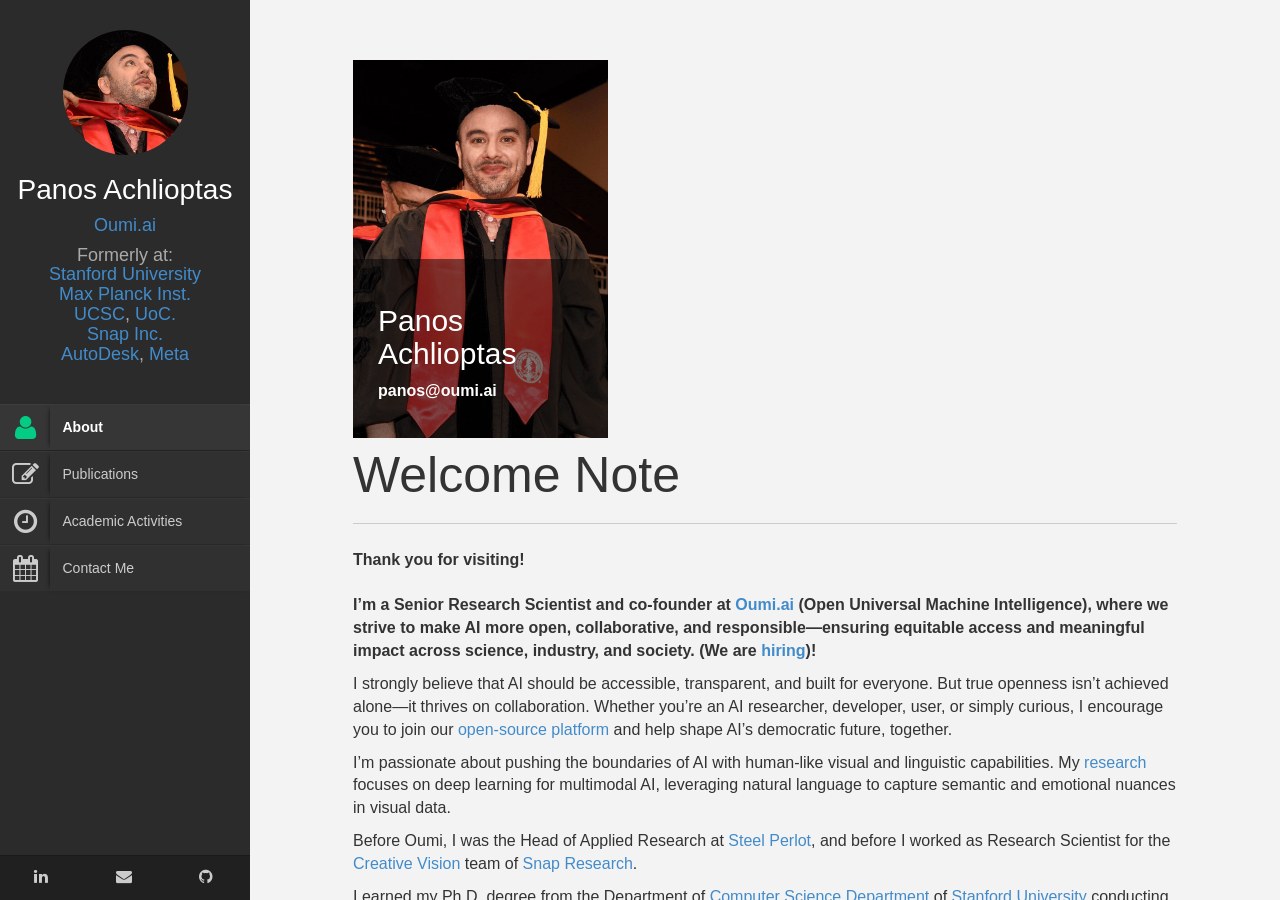
<file: index.html>
<!DOCTYPE html>
<html lang="en">
    <head>        
        <!-- Google tag (gtag.js) -->
        <script async src="https://www.googletagmanager.com/gtag/js?id=G-FHZW2W76WM"></script>
        <script>
            window.dataLayer = window.dataLayer || [];
            function gtag(){dataLayer.push(arguments);}
            gtag('js', new Date());

            gtag('config', 'G-FHZW2W76WM');
        </script>
    
        <title>Panos Achlioptas</title>
        <meta http-equiv="Content-Type" content="text/html; charset=UTF-8">
        <meta name="author" content="owwwlab.com">
        <meta name="viewport" content="width=device-width, initial-scale=1, maximum-scale=1">        
        <meta name="description" content="Personal webpage" />
        <meta name="keywords" content="panos, achlioptas, αχλιοπτας, παναγιωτης, πανος, stanford, machine learning, deep learning, graphics, art, language, emotions" />
        <link rel="shortcut icon" href="img/favicons/evo_team.png">

        <!--CSS styles-->
        <link rel="stylesheet" href="css/bootstrap.css">
        <link rel="stylesheet" href="css/font-awesome.min.css">  
        <link rel="stylesheet" href="css/perfect-scrollbar-0.4.5.min.css">
        <link rel="stylesheet" href="css/magnific-popup.css">
        <link rel="stylesheet" href="css/style.css">
        <link id="theme-style" rel="stylesheet" href="css/styles/default.css">

        
        <!--/CSS styles-->
        <!--Javascript files-->
        <script type="text/javascript" src="js/jquery-1.10.2.js"></script>
        <script type="text/javascript" src="js/TweenMax.min.js"></script>
        <script type="text/javascript" src="js/jquery.touchSwipe.min.js"></script>
        <script type="text/javascript" src="js/jquery.carouFredSel-6.2.1-packed.js"></script>
        
        <script type="text/javascript" src="js/modernizr.custom.63321.js"></script>
        <script type="text/javascript" src="js/jquery.dropdownit.js"></script>

        <script type="text/javascript" src="js/jquery.stellar.min.js"></script>
        <script type="text/javascript" src="js/ScrollToPlugin.min.js"></script>

        <script type="text/javascript" src="js/bootstrap.min.js"></script>

        <script type="text/javascript" src="js/jquery.mixitup.min.js"></script>

        <script type="text/javascript" src="js/masonry.min.js"></script>

        <script type="text/javascript" src="js/perfect-scrollbar-0.4.5.with-mousewheel.min.js"></script>

        <script type="text/javascript" src="js/magnific-popup.js"></script>
        <script type="text/javascript" src="js/custom.js"></script>

        <!--/Javascript files-->

    </head>
    
    <body>

        <div id="wrapper">
            <a href="#sidebar" class="mobilemenu"><i class="icon-reorder"></i></a>
            
            <div id="sidebar">
                <div id="main-nav">
                    <div id="nav-container">
                        <div id="profile" class="clearfix">
                            <div class="portrate hidden-xs"></div>                            
                            <div class="title">
                                <h2>Panos Achlioptas</h2>
                                <h3>
                                    <a href="https://www.oumi.ai/">Oumi.ai</a>                                   
                                </h3>                                                    
                                <h3>Formerly at:<br>
                                    <a href="https://cs.stanford.edu/">Stanford University</a>
                                    <br>
                                    <a href="https://is.mpg.de/">Max Planck Inst.</a>
                                    <br> 
                                    <a href="https://stemcellgenomics.ucsc.edu/">UCSC</a>, <a href="https://www.csd.uoc.gr/CSD/index.jsp?lang=en">UoC.</a>
                                    <br> <a href="https://research.snap.com/team/category/all.html">Snap Inc.</a>
                                    <br>
                                    <a href="https://www.autodeskresearch.com/about">AutoDesk</a>, <a href="https://ai.facebook.com/">Meta</a>
                                    <br>
                                </h3>                                    
                            </div>
                            
                        </div>
                        <ul id="navigation">
                            <li class="currentmenu">
                              <a href="index.html">
                                <div class="icon icon-user"></div>
                                <div class="text">About</div>
                              </a>
                            </li>  

                            <li>
                              <a href="publication.html">
                                <div class="icon icon-edit"></div>
                                <div class="text">Publications</div>
                              </a>
                            </li> 
                            
                          <!--   <li>
                              <a href="projects.html">
                                <div class="icon icon-book"></div>
                                <div class="text">Projects</div>
                              </a>
                            </li> -->
                            

                            <li>
                              <a href="academic_activity.html">
                                <div class="icon icon-time"></div>
                                <div class="text">Academic Activities</div>
                              </a>
                            </li>

                            <!--
                            <li>
                              <a href="gallery.html">
                                <div class="icon icon-picture"></div>
                                <div class="text">Gallery</div>
                              </a>
                            </li>
                            -->

                            <li>
                              <a href="contact.html">
                                  <div class="icon icon-calendar"></div>
                                  <div class="text">Contact Me</div>
                              </a>
                            </li>

                            <!--
                            <li>
                              <a href="cv.pdf">
                                  <div class="icon icon-download-alt"></div>
                                  <div class="text">Download CV</div>
                              </a>
                            </li>
                            -->
                        </ul>
                    </div>        
                </div>
                
                
                <div class="social-icons">
                    <ul>
                        <li>
                            <a href="https://www.linkedin.com/in/panos-achlioptas-809b67249"><i class="icon-linkedin"></i></a>
                        </li>
                        
                        <li>
                        	<a href = "mailto: pachlioptas@gmail.com" target="_blank"><i class="icon-envelope"></i></a>                            
                        </li>

                        <li>
                            <a href="https://www.github.com/optas"> <i class="icon-github"> </i> </a>
                        </li>

                    </ul>
                </div>                    
            </div>

            <div id="main">
            
                <div id="biography" class="page home" data-pos="home">
                    <div class="pageheader">
                        <div class="headercontent">
                            <div class="section-container">
                                
                                <div class="row">
                                    <div class="col-sm-2 visible-sm"></div>
                                          
                                    <div class="col-sm-8 col-md-4">
                                        <div class="biothumb">
                                            <img alt="image" src="img/personal/personal-big.png" class="img-responsive">
											
                                            <div class="overlay">
												<h2 class="">Panos Achlioptas</h2>
                                                <ul class="list-unstyled">                  
                                                <li><b>panos@oumi.ai</b></li>
                                                </ul>
                                            </div>
                                        </div>                                        
                                    </div>

                                    <div class="clearfix visible-sm visible-xs"></div>
                                    <div class="col-sm-8 col-md-12">
                                        <h5 class="title">Welcome Note</h5>
                                       


<p> 
<strong>Thank you for visiting! <br><br>
    I’m a Senior Research Scientist and co-founder at <a href="http://www.oumi.ai/" target="_blank">Oumi.ai</a> (Open Universal Machine Intelligence), where we strive to make AI more open, collaborative, and responsible—ensuring equitable access and meaningful impact across science, industry, and society.
</strong>
<strong>(We are <a href="https://jobs.ashbyhq.com/oumi" target="_blank">hiring</a>)!</strong>

</p>  

<p> I strongly believe that AI should be accessible, transparent, and built for everyone. But true openness isn’t achieved alone—it thrives on collaboration. 
    
Whether you’re an AI researcher, developer, user, or simply curious, I encourage you to join our <a href="https://github.com/oumi-ai/oumi" target="_blank"> open-source platform</a> and help shape AI’s democratic future, together.
</p>

<p>
I’m passionate about pushing the boundaries of AI with human-like visual and linguistic capabilities. My <a href="publication.html">research</a> focuses on deep learning for multimodal AI, leveraging natural language to capture semantic and emotional nuances in visual data.
</p>

<p>Before Oumi, I was the Head of Applied Research at <a href="https://www.steelperlot.com/" target="_blank"" > Steel Perlot</a>, and before I worked as Research Scientist for the <a href="https://research.snap.com/team/all.html" target="_blank">Creative Vision</a> team of <a href="https://research.snap.com/" target="_blank">Snap Research</a>. 
</p>

<p>I earned  my Ph.D. degree from the Department of <a href="http://www-cs.stanford.edu/">Computer Science Department</a> of <a href="http://www.stanford.edu/">Stanford University</a> conducting research with the <a href="https://geometry.stanford.edu/">Geometric Computing Lab</a> under the supervision of <a href="https://geometry.stanford.edu/?member=guibas">Leo Guibas</a>. 
</p>


<!-- <p>During my PhD, I interned at the <a href="https://research.fb.com/category/facebook-ai-research/"> Facebook AI Research Lab (FAIR) </a> in Menlo Park and, before that, at <a href="https://www.autodeskresearch.com/about"> Autodesk Research </a> in San Francisco. Before that, I was a research assistant in the <a href="https://hausslergenomics.ucsc.edu"> Haussler Lab </a> at <a href="https://www.ucsc.edu">UCSC</a> and an Erasmus scholar at the <a href=https://is.tuebingen.mpg.de> Max Planck Institute for Intelligent Systems </a>in Tüebingen, DE.</p> -->

<!-- <p> Previously, I did my Master's Thesis at <a href="http://www.stanford.edu/">Stanford</a> and my Diploma Thesis with the <a href="http://spl.edu.gr">Signal Processing Laboratory </a> affiliated with the <a href="http://www.csd.uoc.gr">Computer Science Department</a> of the <a href="http://www.en.uoc.gr">University of Crete</a>.</p> -->

<!-- <p style='text-align: right; font-size: 13pt; padding-top: 10px; font-family:Lucida Sans Typewriter'> 
    <a href='https://en.wikipedia.org/wiki/Philotimo'>Φιλότιμο</a>, 
    <a href='https://greekerthanthegreeks.com/2015/03/lost-in-translation-word-of-day-meraki.html'> Μεράκι</a>,
    <a href='https://en.wikipedia.org/wiki/Color_wheel_theory_of_love#Agape'>Αγάπη.</a>
</p> -->

</div>  
</div>
</div>        
</div>
</div>




<div class="container" id ="Outreach">
        <div class="row">
            <div class="col-lg-12 col-md-12 col-sm-12 col-sx-12">
                <h2 class="section-heading text-center">Outreach</h2>
                <hr class="primary" />
                &nbsp;

<p style="margin-bottom:5px">On weekends, depending on availability, I voluntarily host <strong>office hours for students</strong> (especially underrepresented groups and junior students) who want to get into or dive deeper into the fields of Machine Learning, Computer Vision, or NLP. Each slot is 20-minutes long. If you want to schedule a meeting, please fill out this <a href="https://forms.gle/BVUSYn7bXf8HnkuJ6"> questionnaire</a>.</p>
</div>
</div>
</div>



		<div class="container" id ="news">
			<div class="row">
				<div class="col-lg-12 col-md-12 col-sm-12 col-sx-12">
					<h2 class="section-heading text-center">Notable Updates</h2>
					<hr class="primary" />
					&nbsp;
                    
                    <p style="font-size:11pt; margin-bottom:5px">
                        <b>February 2025:</b> <a href="https://github.com/oumi-ai/oumi" target="_blank"> Oumi.ai</a> is <bold>number one!</bold> 
                        <a href="https://github.com/trending?since=weekly" target="_blank" rel="noopener noreferrer">trending repository on Github</a>. Let's do this!
                    </p>

                    <p style="font-size:11pt; margin-bottom:5px">
                        <b>January 2025:</b> We’re officially out of stealth! The press is taking notice—check out our coverage in 
                        <a href="https://venturebeat.com/ai/ex-google-apple-engineers-launch-unconditionally-open-source-oumi-ai-platform-that-could-help-to-build-the-next-deepseek/" target="_blank" rel="noopener noreferrer">VentureBeat</a>, 
                        <a href="https://www.geekwire.com/2025/ex-google-apple-engineers-raise-10m-to-give-ai-its-linux-moment-with-new-open-source-platform/" target="_blank" rel="noopener noreferrer">GeekWire</a>, and 
                        <a href="https://thenewstack.io/making-good-on-the-promise-of-open-source-ai/" target="_blank" rel="noopener noreferrer">The New Stack</a>.
                      </p>

                    <p style="font-size:11pt;margin-bottom:5px"><b>June 2023:</b> 
                        I have two first-author papers appearing in <a href="https://cvpr2023.thecvf.com/">CVPR-2023</a>, Vancouver. <a href="https://affective-explanations.org/"> Affection</a> and <a href="https://changeit3d.github.io/"> ShapeTalk</a>. A big shout-out to all my co-authors who have made these works a reality shared at the top-tier level of our research community.
                    </p>    

                    <p style="font-size:11pt;margin-bottom:5px"><b>April 2023:</b> 
                        Our third workshop at the intersection of <i>3D scenes and natural language</i> for common objects (<a href="https://languagefor3dscenes.github.io/ICCV2023/">L3DS</a>) will be part of the <a href="https://iccv2023.thecvf.com/"> ICCV-2023</a> workshop series.                        
                    </p>       

                    <p style="font-size:11pt;margin-bottom:5px"><b>December 2022:</b> 
                        My first last-author paper is now a reality (<a href="https://scanents3d.github.io/">ScanEnts3D</a>). In this work, we exploit dense correspondences between 3D objects in scenes and referential language and improve the SoTA in two essential multi-modal tasks in 3D scenes. Big shout-out to my amazing intern <a href="https://cemse.kaust.edu.sa/people/person/ahmed-s-abdelreheem">Ahmed Abdelreheem</a> for all his hard work.
                      </p>

                
                    <p style="font-size:11pt;margin-bottom:5px"><b>November 2022:</b> 
                        <a href="https://arxiv.org/abs/2212.05011">LADIS</a>, a rigorous framework for improving shape editing models of 3D objects via language, will appear in the findings of <a href="https://2022.emnlp.org/"> EMNLP-2022</a>. 
                    </p>                                         


                    <p style="font-size:11pt;margin-bottom:5px"><b>October 2022:</b> 
                        A big milestone in my "quest" of developing <b>more emotionally aware, and human-centric AI</b> is achieved. <a href="https://affective-explanations.org/">Affection</a> is now on <a href="https://arxiv.org/abs/2210.01946"> arXiv</a>.
                    </p>                                         


                    <p style="font-size:11pt;margin-bottom:5px"><b>April 2022:</b> 
                        <a href="https://arxiv.org/abs/2204.00604">Dance2Music-GAN</a>, a practical adversarial multi-modal framework that generates complex musical samples conditioned on dance videos, will appear at <a href="https://eccv2022.ecva.net/"> ECCV-2022</a>.                       
                    </p>                                                            
                    

                    <p style="font-size:11pt;margin-bottom:5px"><b>March 2022:</b> 
                       Our second workshop at the intersection of <strong>3D scenes and natural language</strong> for common objects (<a href="https://languagefor3dscenes.github.io/ECCV2022/">L3DS</a>), will be part of the <a href="https://eccv2022.ecva.net/program/"> ECCV-2022</a> workshop series. We are looking forward to a happy reunion and passionate, productive discussions.
                    </p>                                        


                    <p style="font-size:11pt;margin-bottom:5px"><b>March 2022:</b> 
                       <a href="https://formyfamily.github.io/NeROIC/">NeROIC</a>, a novel <strong>object acquisition framework</strong> which exploits and extends radiance fields to capture high-quality 3D objects from online <strong>image</strong> collections, will appear at <a href="https://s2022.siggraph.org/"> SIGGRAPH-2022</a>.
                    </p>                                        


                    <p style="font-size:11pt;margin-bottom:5px"><b>March 2022:</b> 
                       <a href="https://arxiv.org/abs/2112.06390">PartGlot</a>, which opens the door for the automatic recognition and localization of shape-parts via referential language <strong>alone</strong>, will appear with an oral presentation in <a href="https://cvpr2022.thecvf.com/">CVPR-2022</a>.
                    </p>                                        

                    <p style="font-size:11pt;margin-bottom:5px"><b>November 2021:</b> 
                       Gave a talk describing recent trends on Affective Deep Learning at <b>Stanford's 
                       STATS 281</b> <i>Statistical Analysis of Fine Art</i>.

                    </p>                    

                    <p style="font-size:11pt;margin-bottom:5px"><b>October 2021:</b> 
                       I am excited to start my new role as a Research Scientist for the <a href="https://research.snap.com/team/category/creative-vision/"> Creative Vision</a> of SNAP Research.
                    </p>

					<p style="font-size:11pt;margin-bottom:5px"><b>May 2021:</b> 
						The content of our CVPR-21 workshop <a href="https://language3dscenes.github.io/">L3DS</a> concerning language and 3D scenes has been finalized! Among others, we will host a benchmark challenge for <b>ReferIt3D</b>: (<a href="https://referit3d.github.io/benchmarks.html">here</a>).		
					</p>

					<p style="font-size:11pt;margin-bottom:5px"><b>March 2021:</b> 
						<a href="https://github.com/optas/artemis">ArtEmis</a> keeps growing. Now it is featured in <a href="https://www.forbes.com/sites/evaamsen/2021/03/30/artificial-intelligence-is-learning-to-categorize-and-talk-about-art/?sh=21d5d4fc37ac&utm_source=TWITTER&utm_medium=social&utm_content=4681414173&utm_campaign=sprinklrForbesScience&fbclid=IwAR1Q42fcjUIQK_qe9IgECgE7mXR_VTfzH77vnMWwp3Dwy8meXN5zy4Wt9T8">Forbes Science</a>.
					</p>

					<p style="font-size:11pt;margin-bottom:5px"><b>March 2021:</b> I successfully defended my <b>Ph.D. Thesis</b> titled <i>"Learning to Generate and Differentiate 3D Objects Using Geometry & Language"</i>.
					</p>

					<p style="font-size:11pt;margin-bottom:5px"><b>March 2021:</b>
						I will give a lightning talk on <i>"Art and AI"</i> during HAI’s <a href="https://hai.stanford.edu/2021-spring-conference-agenda">Intelligence Augmentation: AI Empowering People to Solve Global Challenges.</a> 
					</p>

					<p style="font-size:11pt;margin-bottom:5px"><b>March 2021: </b>Our work <a href="http://www.artemisdataset.org">ArtEmis</a>: <i> Affective Language for Visual Art</i> is provisionally accepted as an <i>Oral</i> presentation in <a href="http://cvpr2021.thecvf.com">CVPR-2021</a>.</p>

					<p style="font-size:11pt;margin-bottom:5px"><b>February 2021:</b>
					Our recent arXiv report (<a href="https://arxiv.org/abs/2101.07396">ArtEmis</a>) attracted some media attention:
						<a href="https://www.newscientist.com/article/2266240-ai-art-critic-can-predict-which-emotions-a-painting-will-evoke/">New Scientist</a>, 
						<a href="https://hai.stanford.edu/news/artists-intent-ai-recognizes-emotions-visual-art"> HAI</a>,
						<a href="https://www.marktechpost.com/2021/01/30/stanford-researchers-introduces-artemis-a-dataset-containing-439k-emotion-attributions/">MarkTechPost</a>, <a href=https://www.radio.com/kcbsradio> KCBS-Radio</a> (want to hear me talk about it? check the short interview below):
						<div style="text-align: center"><audio  controls> <source src="data/interviews/artemis/kcbs/SAT-AI-ART_2_2-6-21(disco_mix).mp3" type="audio/mpeg"></audio>
						</div>
					</p>

					<p style="font-size:11pt;margin-bottom:5px"><b>February 2021:
					</b> I will co-organize the 1st Workshop on <i>Language for 3D Scenes</i> in CVPR 2021. We hope to spark new interest in this emerging area!</p>
					<!-- (<a href="https://language3dscenes.github.io/">page-coming-soon</a>)  -->
					<p style="font-size:11pt;margin-bottom:5px"><b>February 2021:</b>
					I am initiating this "News" section. My intention is to give the <b>gist</b> of my (primarily) professional updates to visitors.</p>

<!-- 
					<p id="ShowLink_news"><a title="Show more News"
 href="#" onclick="var elements = document.getElementsByClassName('hidden_news');for(var i=0; i<elements.length; i++) {elements[i].style.display='block';}document.getElementById('ShowLink_news').style.display='none';document.getElementById('HideLink_news').style.display='block';return false;">Show more</a></p>
				<p id="HideLink_news" style="display:none"><a title="Show less News"
href="#" onclick="var elements = document.getElementsByClassName('hidden_news');for(var i=0; i<elements.length; i++) {elements[i].style.display='none';}document.getElementById('HideLink_news').style.display='none';document.getElementById('ShowLink_news').style.display='block';return false;">Show less</a></p> -->
				


				</div>
				</div>
				</div>



                

                
</div>
</div>
</body>
</html>
</file>
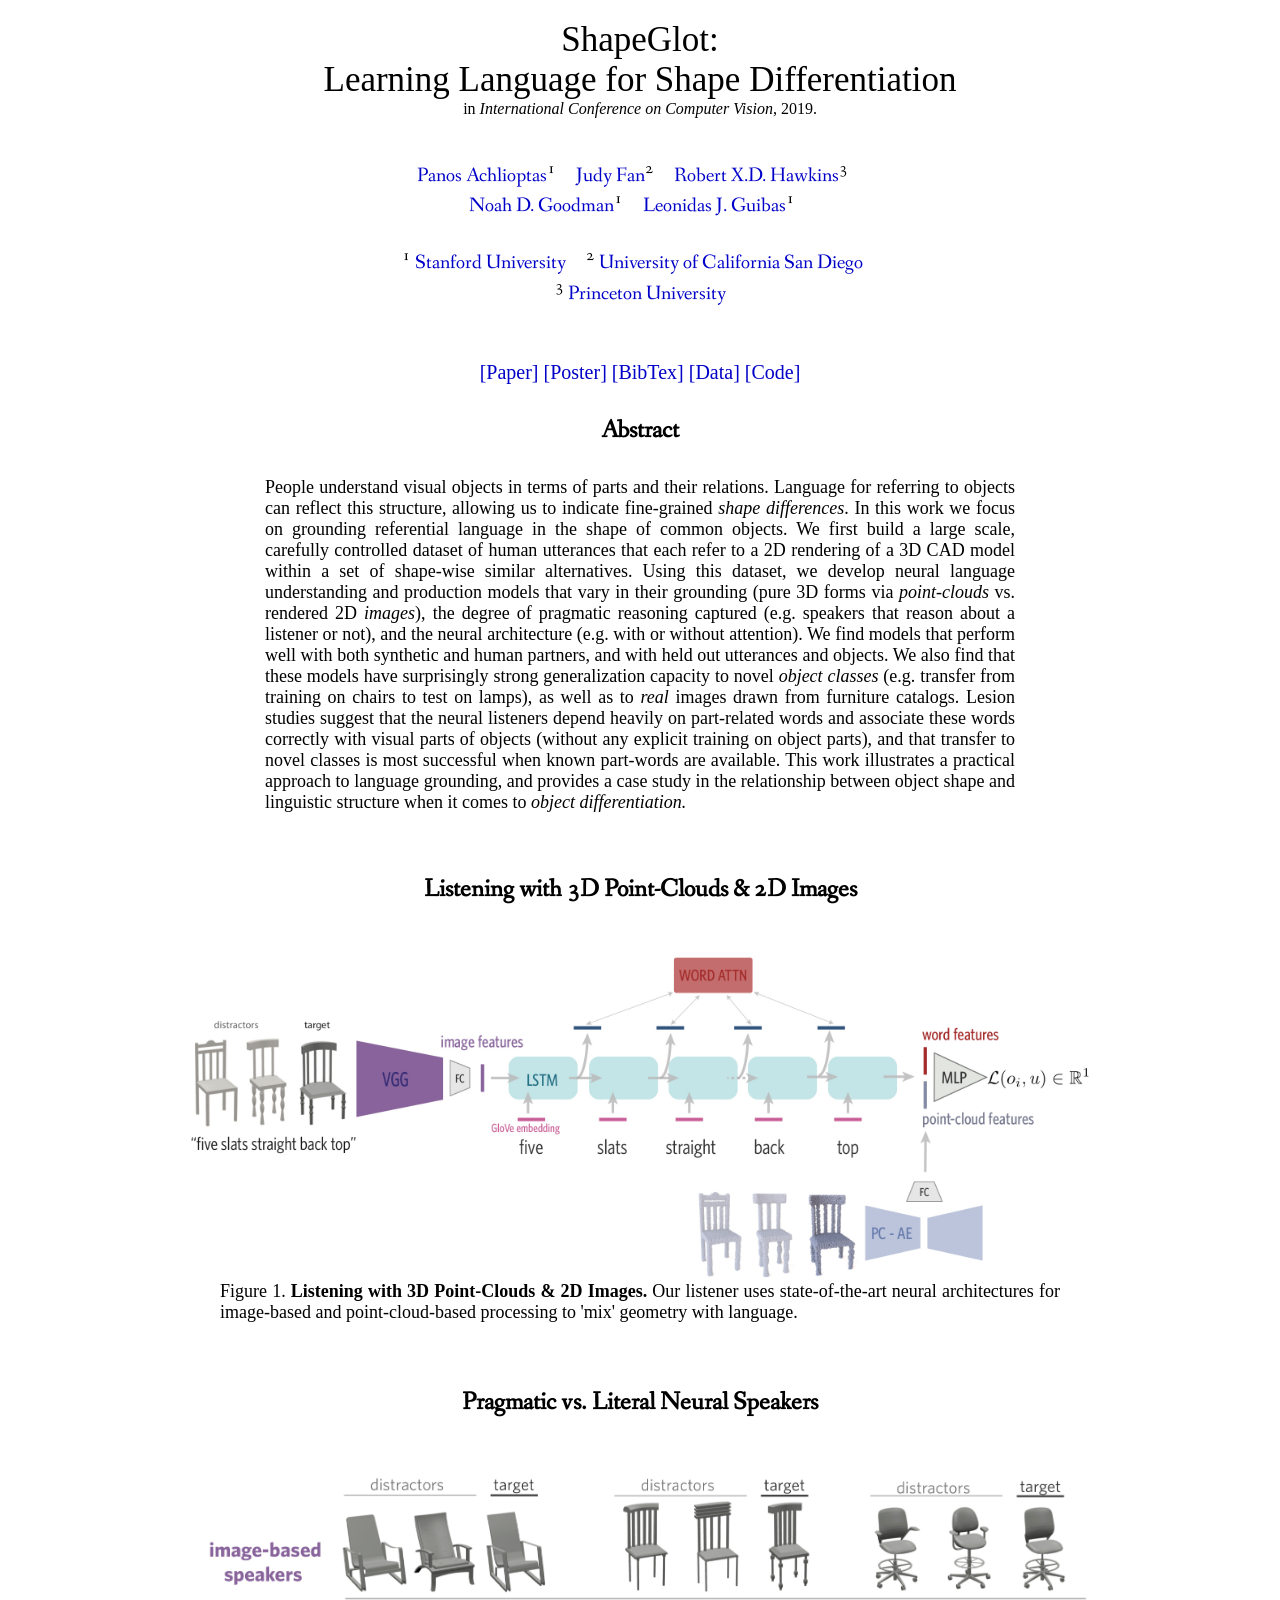
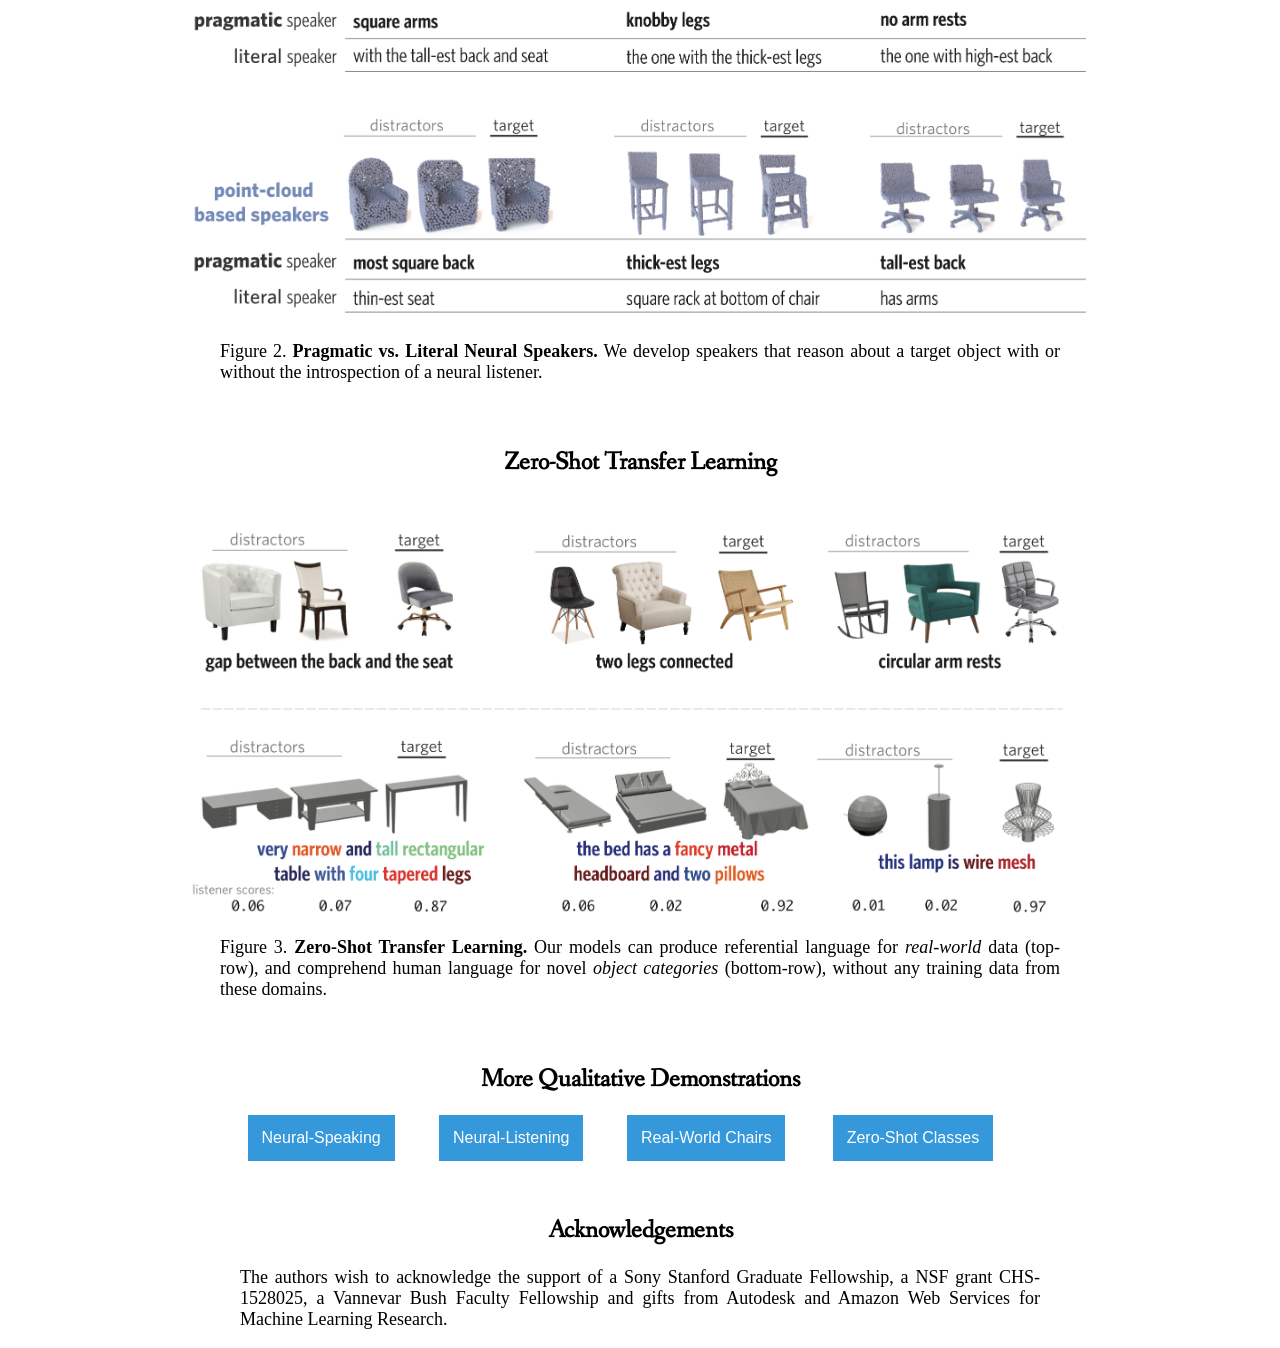
<file: projects/shapeglot/index.html>
<html>
<head>
  <title>ShapeGlot: Learning Language for Shape Differentiation</title>
  
  <link rel="icon" type="image/png" href="img/favicon.png">

  <link href='css/paperstyle.css' rel='stylesheet' type='text/css'>
</head>



<script>        
/* When the user clicks on the button, 
toggle between hiding and showing the dropdown content */
function myFunction() {
    document.getElementById("myDropdown").classList.toggle("show");
}

// Close the dropdown menu if the user clicks outside of it
window.onclick = function(event) {
  if (!event.target.matches('.dropbtn')) {

    var dropdowns = document.getElementsByClassName("dropdown-content");
    var i;
    for (i = 0; i < dropdowns.length; i++) {
      var openDropdown = dropdowns[i];
      if (openDropdown.classList.contains('show')) {
        openDropdown.classList.remove('show');
      }
    }
  }
}
</script>



<body>

<div class="pageTitle">
  ShapeGlot: <br> Learning Language for Shape Differentiation<br> 
  <div>    
  <font size="3">in <i>International Conference on Computer Vision</i>, 2019.</font>  
  </div>
  <br>
  <span class = "Authors">
      <a href="http://ai.stanford.edu/~optas" target="_blank">Panos Achlioptas</a><sup>1</sup> &nbsp; &nbsp;
      <a href="http://www.judithfan.net" target="_blank">Judy Fan</a><sup>2</sup> &nbsp; &nbsp;
      <a href="https://rxdhawkins.com" target="_blank">Robert X.D. Hawkins</a><sup>3</sup> &nbsp; &nbsp;<br>
      <a href="https://cocolab.stanford.edu/ndg.html" target="_blank">Noah D. Goodman</a><sup>1</sup> &nbsp; &nbsp;
      <a href="https://geometry.stanford.edu/member/guibas/" target="_blank">Leonidas J. Guibas</a><sup>1</sup> &nbsp; &nbsp;<br><br>      
      <sup>1</sup><a href = "http://www.stanford.edu/" target="_blank"> Stanford University </a> &nbsp; &nbsp;
      <sup>2</sup><a href = "http://www.ucsd.edu/" target="_blank"> University of California San Diego </a> &nbsp; &nbsp;<br>
      <sup>3</sup><a href = "http://www.princeton.edu/" target="_blank"> Princeton University </a> <br><br>
  </span>
  </div>
<br>

<div class = "material">
        <a href="https://arxiv.org/pdf/1905.02925.pdf" target="_blank">[Paper]</a>
        <a href="resources/iccv_shapeglot_poster.pdf" target="_blank">[Poster]</a> 
        <a href="resources/paper.bib" target="_blank">[BibTex]</a>
        <a href="https://forms.gle/2cd4U9zdBH7r9PyTA" target="_blank">[Data]</a>
        <a href="https://github.com/optas/shapeglot" target="_blank">[Code]</a>
        <br>        
</div>

  
  <div class = "abstractTitle">
  Abstract
  </div>
  <p class = "abstractText">
  People understand visual objects in terms of parts and their relations. Language for referring to objects can reflect this structure, allowing us to indicate fine-grained <i>shape differences</i>. In this work we focus on grounding referential language in the shape of common objects. We first build a large scale, carefully controlled dataset of human utterances that each refer to a 2D rendering of a 3D CAD model within a set of shape-wise similar alternatives. Using this dataset, we develop neural language understanding and production models that vary in their grounding (pure 3D forms via <i>point-clouds</i> vs. rendered 2D <i>images</i>), the degree of pragmatic reasoning captured (e.g. speakers that reason about a listener or not), and the neural architecture (e.g. with or without attention). We find models that perform well with both synthetic and human partners, and with held out utterances and objects. We also find that these models have surprisingly strong generalization capacity to novel <i>object classes</i> (e.g. transfer from training on chairs to test on lamps), as well as to <i>real</i> images drawn from furniture catalogs. Lesion studies suggest that the neural listeners depend heavily on part-related words and associate these words correctly with visual parts of objects (without any explicit training on object parts), and that transfer to novel classes is most successful when known part-words are available. This work illustrates a practical approach to language grounding, and provides a case study in the relationship between object shape and linguistic structure when it comes to <i>object differentiation.</i></p>
  </p>


  <div class="figureTitle">
    Listening with 3D Point-Clouds & 2D Images
  </div>
  <img class = "bannerImage" src="img/architecture.jpeg"<br>
  <table align="center"><tr><td>
    <p class = "figureTitleText">
              Figure 1. <b>Listening with 3D Point-Clouds & 2D Images.</b>
              Our listener uses state-of-the-art neural architectures for image-based and point-cloud-based processing to 'mix' geometry with language.
  </p></td></tr>
  </table>

  <div class="figureTitle">
    Pragmatic vs. Literal Neural Speakers
  </div>
  <img class = "bannerImage" src="img/pragma_vs_literal_img_and_pc_panel.jpeg"><br>
  <table align="center"><tr><td><p class = "figureTitleText">
              Figure 2. <b>Pragmatic vs. Literal Neural Speakers.</b>
              We develop speakers that reason about a target object with or without the introspection of a neural listener.
  </p></td></tr></table>

  <div class="figureTitle">
    Zero-Shot Transfer Learning
  </div>
  <img class = "bannerImage" src="img/out_of_class_mixed_pannel.jpeg"><br>
  <table  align="center"><tr><td><p class = "figureTitleText">
              Figure 3. <b>Zero-Shot Transfer Learning.</b>
              Our models can produce referential language for <i>real-world</i> data (top-row), and comprehend human language  for novel <i>object categories</i> (bottom-row), without any training data from these domains.

  </p></td></tr></table>


  <div class="figureTitle">
    More Qualitative Demonstrations
  </div>

  <table width="800" align="center"><tr><td><p class = "figureTitleText">

  <td>            
    <div class="dropdown">
      <button onclick="window.location.href='demos/chair_speaking/html/0.html'" class="dropbtn">Neural-Speaking</button>
    </div>
  </td>


  <td>
    <div class="dropdown">
      <button onclick="window.location.href='demos/chair_listening/html/0.html'" class="dropbtn">Neural-Listening</button>
    </div>
  </td>


  <td>
    <div class="dropdown">
      <button onclick="window.location.href='demos/real_world_chairs/html/0.html'" class="dropbtn">Real-World Chairs</button>
    </div>
  </td>


  <td>
    <div class="dropdown">
      <button onclick="myFunction()" class="dropbtn">Zero-Shot Classes</button>
      <div id="myDropdown" class="dropdown-content">
        <a href="demos/transfer-learning/bed/html/0.html">Bed<br></a>
        <a href="demos/transfer-learning/lamp/html/0.html">Lamp<br></a>
        <a href="demos/transfer-learning/sofa/html/0.html">Sofa<br></a>
        <a href="demos/transfer-learning/table/html/0.html">Table<br></a>        
      </div>
    </div>
  </td>


  
  <!-- <h2>
    <div class="dropdown">
      <button onclick="window.location.href='human_vs_machines/html/0.html'" class="dropbtn">Human vs. Neural Speakers</button>
    </div>
  </h2> -->


</p></td></tr>
</table>

  <div class = "abstractTitle", style="margin-top:50px">
  Acknowledgements
  </div>  
  <p class = "ackText">    
  The authors wish to acknowledge the support of a Sony Stanford Graduate Fellowship, a NSF grant CHS-1528025, a Vannevar Bush Faculty Fellowship and gifts from Autodesk and Amazon Web Services for Machine Learning Research.  
  </p>


</p></td></tr></table>

</p></td></tr>
</table>



</p></td></tr></table>

</body></html>
</file>
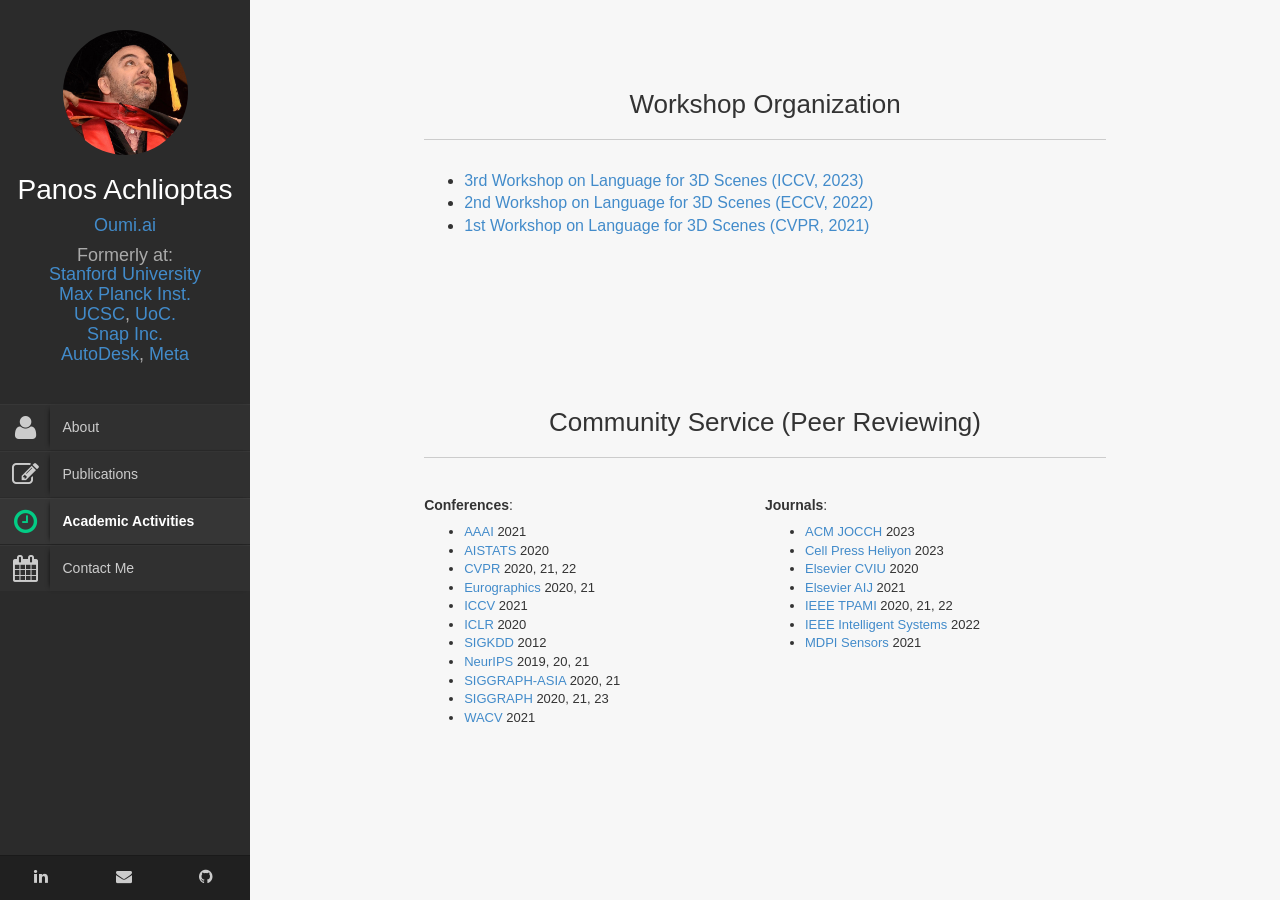
<file: academic_activity.html>
<!DOCTYPE html>
<html lang="en">
    <head>
        <!-- Google tag (gtag.js) -->
        <script async src="https://www.googletagmanager.com/gtag/js?id=G-FHZW2W76WM"></script>
        <script>
            window.dataLayer = window.dataLayer || [];
            function gtag(){dataLayer.push(arguments);}
            gtag('js', new Date());

            gtag('config', 'G-FHZW2W76WM');
        </script>

        <title>Academic</title>
        <meta http-equiv="Content-Type" content="text/html; charset=UTF-8">
        <meta name="author" content="owwwlab.com">
        <meta name="viewport" content="width=device-width, initial-scale=1, maximum-scale=1">
        <meta name="keywords" content="panos, achlioptas, αχλιοπτας, αχλιοπτας, παναγιωτης, πανος, stanford, machine learning, deep learning, graphics, art, language, emotions" />
        <link rel="shortcut icon" href="img/favicons/institution.png">

        <!--CSS styles-->
        <link rel="stylesheet" href="css/bootstrap.css">
        <link rel="stylesheet" href="css/font-awesome.min.css">  
        <link rel="stylesheet" href="css/perfect-scrollbar-0.4.5.min.css">
        <link rel="stylesheet" href="css/magnific-popup.css">
        <link rel="stylesheet" href="css/style.css">
        <link id="theme-style" rel="stylesheet" href="css/styles/default.css">
        <!--/CSS styles-->

        <!--Javascript files-->
        <script type="text/javascript" src="js/jquery-1.10.2.js"></script>
        <script type="text/javascript" src="js/TweenMax.min.js"></script>
        <script type="text/javascript" src="js/jquery.touchSwipe.min.js"></script>
        <script type="text/javascript" src="js/jquery.carouFredSel-6.2.1-packed.js"></script>
        
        <script type="text/javascript" src="js/modernizr.custom.63321.js"></script>
        <script type="text/javascript" src="js/jquery.dropdownit.js"></script>

        <script type="text/javascript" src="js/jquery.stellar.min.js"></script>
        <script type="text/javascript" src="js/ScrollToPlugin.min.js"></script>

        <script type="text/javascript" src="js/bootstrap.min.js"></script>

        <script type="text/javascript" src="js/jquery.mixitup.min.js"></script>

        <script type="text/javascript" src="js/masonry.min.js"></script>

        <script type="text/javascript" src="js/perfect-scrollbar-0.4.5.with-mousewheel.min.js"></script>

        <script type="text/javascript" src="js/magnific-popup.js"></script>
        <script type="text/javascript" src="js/custom.js"></script>

        <!--/Javascript files-->

    </head>



    <body>

        <div id="wrapper">
            <a href="#sidebar" class="mobilemenu"><i class="icon-reorder"></i></a>

            <div id="sidebar">
                <div id="main-nav">
                    <div id="nav-container">
                        <div id="profile" class="clearfix">
                            <div class="portrate hidden-xs"></div>
                            
                            <div class="title">
                                <h2>Panos Achlioptas</h2>
                                <h3>
                                    <a href="https://www.oumi.ai/">Oumi.ai</a>
                                </h3>                                                    
                                <h3>Formerly at:<br>
                                    <a href="https://cs.stanford.edu/">Stanford University</a>
                                    <br>
                                    <a href="https://is.mpg.de/">Max Planck Inst.</a>
                                    <br> 
                                    <a href="https://stemcellgenomics.ucsc.edu/">UCSC</a>, <a href="https://www.csd.uoc.gr/CSD/index.jsp?lang=en">UoC.</a>
                                    <br> <a href="https://research.snap.com/team/category/all.html">Snap Inc.</a>
                                    <br>
                                    <a href="https://www.autodeskresearch.com/about">AutoDesk</a>, <a href="https://ai.facebook.com/">Meta</a>
                                    <br>
                                </h3>                                    
                            </div>
                            
                        </div>
                        <ul id="navigation">
                            <li>
                              <a href="index.html">
                                <div class="icon icon-user"></div>
                                <div class="text">About</div>
                              </a>
                            </li>  
                            

                            <li>
                              <a href="publication.html">
                                <div class="icon icon-edit"></div>
                                <div class="text">Publications</div>
                              </a>
                            </li> 


                            <!-- <li>
                              <a href="projects.html">
                                <div class="icon icon-book"></div>
                                <div class="text">Projects</div>
                              </a>
                            </li>  -->
                            

                            <li class="currentmenu">
                              <a href="academic_activity.html">
                                <div class="icon icon-time"></div>
                                <div class="text">Academic Activities</div>
                              </a>
                            </li>

                            <!--
                            <li>
                              <a href="gallery.html">
                                <div class="icon icon-picture"></div>
                                <div class="text">Gallery</div>
                              </a>
                            </li>
                            -->

                            <li>
                              <a href="contact.html">
                                  <div class="icon icon-calendar"></div>
                                  <div class="text">Contact Me</div>
                              </a>
                            </li>

                            <!--
                            <li>
                              <a href="cv.pdf">
                                  <div class="icon icon-download-alt"></div>
                                  <div class="text">Download CV</div>
                              </a>
                            </li>
                            -->
                        </ul>
                    </div>        
                </div>
                
                <div class="social-icons">
                    <ul>
                        <li>
                            <!-- <a href="https://www.facebook.com/achlioptas"><i class="icon-facebook"></i></a> -->
                            <a href="https://www.linkedin.com/in/panos-achlioptas-809b67249"><i class="icon-linkedin"></i></a>
                        </li>
                        
                        <li>                        
                            <a href = "mailto: pachlioptas@gmail.com" target="_blank"><i class="icon-envelope"></i></a>
                            
                        </li>

                        <li>
                            <a href="https://www.github.com/optas"> <i class="icon-github"> </i> </a>
                        </li>

                    </ul>
                </div>    
            </div>

            <div id="main">
                <div id="teaching" class="page">
                    <div class="page-container">
                        <div class="section color-0">
                            <div class="section-container">
                                <div class="row">
                                    <div class="col-md-10 col-md-offset-1; col-sm-6 col-sm-offset-1">
                                        <div class="title text-center">
                                            <h3>Workshop Organization</h3>
                                        </div>
                                            
                                                <ul>
                                                    <li><a href="https://languagefor3dscenes.github.io/ICCV2023/">  3rd Workshop on Language for 3D Scenes (ICCV, 2023)</a></li>

                                                    <li><a href="https://languagefor3dscenes.github.io/ECCV2022//">  2nd Workshop on Language for 3D Scenes (ECCV, 2022)</a></li>
                                                    <li><a href="https://language3dscenes.github.io/"> 1st Workshop on Language for 3D Scenes (CVPR, 2021)</a></li>                                                    
                                                    
                                                </ul>
                                            </div>

                                    </div>
                                </div>
                            </div>
                        </div>




               <div class="section color-0">
                    <div class="section-container">
                                <div class="row">
                                    <div class="col-md-10 col-md-offset-1; col-sm-6 col-sm-offset-1">
                                        <div class="title text-center">
                                            <h3>Community Service (Peer Reviewing)</h3>
                                        </div>

                                            <div style="width: 50%; float:left; font-size:13px">
                                                <h5><b>Conferences</b>:</h5>
                                                <ul>                
                                                    <li><a href="https://en.wikipedia.org/wiki/AAAI_Conference_on_Artificial_Intelligence"> AAAI</a> 2021</li>
                                                    <li><a href="https://aistats.org/"> AISTATS</a> 2020</li>
                                                    <li><a href="https://en.wikipedia.org/wiki/Conference_on_Computer_Vision_and_Pattern_Recognition"> CVPR </a> 2020, 21, 22</li>
                                                    <li><a href="https://www.eg.org/wp/"> Eurographics</a> 2020, 21</li>
                                                    <li><a href="https://en.wikipedia.org/wiki/International_Conference_on_Computer_Vision"> ICCV</a> 2021</li>
                                                    <li><a href="https://en.wikipedia.org/wiki/International_Conference_on_Learning_Representations"> ICLR</a> 2020</li>
                                                    <li><a href="https://www.kdd.org/"> SIGKDD</a> 2012</li>
                                                    <li><a href="https://nips.cc/"> NeurIPS</a> 2019, 20, 21</li>
                                                    <li><a href="https://dblp.org/db/conf/siggrapha/index.html"> SIGGRAPH-ASIA</a> 2020, 21</li>
                                                    <li><a href="https://en.wikipedia.org/wiki/SIGGRAPH"> SIGGRAPH</a> 2020, 21, 23</li>
                                                    <li><a href="https://dblp.org/db/conf/wacv/index.html"> WACV</a> 2021</li>                
                                                </ul>
                                            </div>


                                            <div style="width: 50%; float:right; font-size:13px">
                                                   <h5><b>Journals</b>:</h5>
                                                    <ul>
                                                    <li><a href="https://dl.acm.org/journal/jocch"> ACM JOCCH</a> 2023</li>
                                                    <li> <a href="https://www.sciencedirect.com/journal/heliyon"> Cell Press Heliyon</a> 2023</li>
                                                    <li> <a href="https://www.journals.elsevier.com/computer-vision-and-image-understanding"> Elsevier CVIU</a> 2020</li>
                                                    <li><a href="https://www.journals.elsevier.com/artificial-intelligence"> Elsevier AIJ</a> 2021</li>
                                                    <li><a href="https://ieeexplore.ieee.org/xpl/RecentIssue.jsp?punumber=34"> IEEE TPAMI</a> 2020, 21, 22</li>
                                                    <li><a href="https://ieeexplore.ieee.org/xpl/RecentIssue.jsp?punumber=9670">IEEE Intelligent Systems</a> 2022</li>
                                                    <li><a href="https://www.mdpi.com/journal/sensors"> MDPI Sensors</a> 2021</li>
                                                    
                                                    </ul>
                                            </div>
                                    </div>
                                </div>
                            </div>
                </div>


         <!--        <div class="section color-2">
                            <div class="section-container">
                                <div class="row">
                                    <div class="col-md-10 col-md-offset-1">
                                        <div class="title text-center">
                                            <h3>Student Intern Advising</h3>
                                        </div>
                                        <ul class="ul-dates-gray">

                                            <li> 
                                             <div class="content">
                                                    <h4>Summer, 2022. <a href="https://samir55.github.io/">Ahmed Abdelreheem.</a> 
                                                    </h4>
                                                    <h5>
                                                        Summer Advisor at <Snap>.
                                                        <i>Exploiting Phrase-to-3D-Object Correspondences for Improved Visio-Linguistic Models in 3D Scenes.</i>
                                                    </h5>
                                                    <p>
                                                    [<a href="https://scanents3d.github.io/">relevant papers</a>, <a href="https://languagefor3dscenes.github.io/ICCV2023">relevant workshop/challenge</a>]
                                                    </p>
                                                </div>
                                            </li>
                                        	



                                            <li>
                                                <div class="content">
                                                    <h4>Summer, 2021. <a href="https://www.wenxindong.com/">WenXin Dong.</a> 
                                                    </h4>
                                                    <h5>
                                                        <a href="https://curis.stanford.edu/summer/">CURIS</a> Summer Advisor.
                                                        <i>What Makes a Painting Emotional? Using Deep Learning and Art Theory to Interpret the Emotional Character of Paintings.</i>
                                                    </h5>
                                                    <p>
                                                    [<a href="https://affective-low-level-features.github.io/">project's page</a>], [<a href="data/interns/2021_CURIS_WenXin_Dong.pdf">poster</a>] [<a href="https://github.com/affective-low-level-features/affective-features">github-code</a>]
                                                    </p>
                                                </div>
                                            </li>

                                             <li> 
                                             <div class="content">
                                                    <h4>Summer, 2021. <a href="https://samir55.github.io/">Ahmed Abdelreheem.</a> 
                                                    </h4>
                                                    <h5>
                                                        Stanford Summer Advisor.
                                                        <i>Analyzing Properties of 3D Scenes and Grounding Referential Language for Embedded Objects.</i>
                                                    </h5>
                                                    <p>
                                                    [<a href="https://scanents3d.github.io/">relevant papers</a>]
                                                    </p>
                                                </div>
                                            </li>

                                            <li>
                                                <div class="content">
                                                    <h4>Summer, 2019. <a href="https://lzhu21.github.io/">Lucy Zhu.</a> 
                                                    </h4>
                                                    <h5>
                                                        <a href="https://curis.stanford.edu/summer/">CURIS</a> Summer Advisor.
                                                        <i>3D Visual Question and Answering via Deep Counting of 3D Object Parts.</i>
                                                    </h5>
                                                    <p>
                                                    [<a href="https://lzhu21.github.io/portfolio/Lucy%20Zhu%20-%20lzhu21%20Poster.pdf">poster</a>] [<a href="https://lzhu21.github.io/portfolio/CURIS%20Presentation.pdf">presentation</a>]
                                                    </p>
                                                </div>

                                                <div class="content">
                                                    <h4>Summer, 2019. <a href="https://lzhu21.github.io/">Jiayun Wang.</a> 
                                                    </h4>
                                                    <h5>
                                                        Stanford Summer Advisor.
                                                        <i>Generating Synthetic Referential Language for 3D Objects Embedded in Real-World Scenes.</i>
                                                    </h5>
                                                    <p>
                                                    [<a href="https://referit3d.github.io/">relevant paper</a>]
                                                    </p>
                                                </div>


                                            </li>

                                        </ul>
                                    </div>
                                </div>
                            </div>
                        </div> -->





                <div class="section color-2">
                            <div class="section-container">
                                <div class="row">
                                    <div class="col-md-10 col-md-offset-1">
                                        <div class="title text-center">
                                            <h3>Teaching History</h3>
                                        </div>
                                        <ul class="ul-dates-gray">
                                            <li>
                                                <div class="dates">
                                                    <span>Spring</span>
                                                    <span>2020</span>
                                                </div>
                                                <div class="content">
                                                    <h4><a href="http://cs233.stanford.edu">Geometric and Topological Data Analysis.
                                                    </a></h4>
                                                    <p>Teaching Assistant, Stanford, CA.</p>
                                                </div>
                                            </li>

                                            <li>
                                                <div class="dates">
                                                    <span>Spring</span>
                                                    <span>2018</span>
                                                </div>
                                                <div class="content">
                                                    <h4><a href="http://cs233.stanford.edu">Geometric and Topological Data Analysis.</a></h4>
                                                    <p><strong>Head</strong> Teaching Assistant, Stanford, CA.</p>
                                                </div>
                                            </li>


                                            <li>
                                                <div class="dates">
                                                    <span>Spring</span>
                                                    <span>2016</span>
                                                </div>
                                                <div class="content">
                                                    <h4><a href="http://cs233.stanford.edu">The Shape of Data: Geometric and Topological Data Analysis.
                                                    </a></h4>
                                                    <p><strong>Head</strong> Teaching Assistant, Stanford, CA.</p>
                                                </div>
                                            </li>

                                            <li>
                                                <div class="dates">
                                                    <span>Fall</span>
                                                    <span>2014</span>
                                                </div>
                                                <div class="content">
                                                    <h4>
                                                        <a href="http://cs229.stanford.edu">Machine Learning.</a>
                                                    </h4>
                                                    <p>Teaching Assistant, Stanford, CA.</p>
                                                </div>
                                            </li>

                                            <li>
                                                <div class="dates">
                                                    <span>Fall</span>
                                                    <span>2013</span>
                                                </div>

                                                <div class="content">
                                                    <h4>
                                                        <a href="https://web.stanford.edu/class/cs273a/cgi-bin/index.php">A Computational Tour of the Human Genome.</a>
                                                    </h4>
                                                    <p><strong>Head</strong> Teaching Assistant, Stanford, CA.</p>
                                                </div>
                                            </li>

                                        </ul>
                                    </div>
                                </div>
                            </div>
                        </div>



        







        </div>
        </div>
        </div>
    </div>

    </body>
</html>
</file>
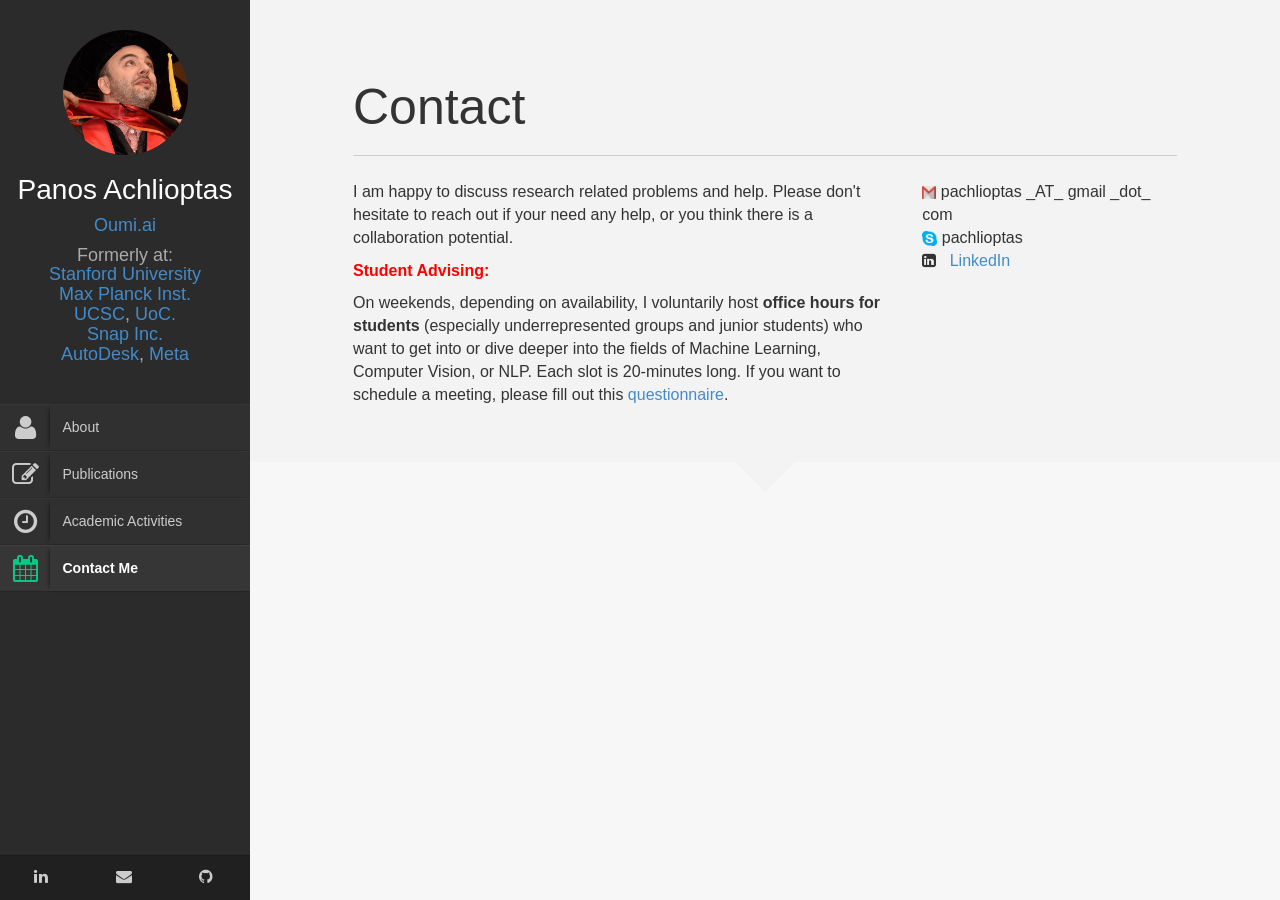
<file: contact.html>
<!DOCTYPE html>
<html lang="en">
    <head>
        <!-- Google tag (gtag.js) -->
        <script async src="https://www.googletagmanager.com/gtag/js?id=G-FHZW2W76WM"></script>
        <script>
            window.dataLayer = window.dataLayer || [];
            function gtag(){dataLayer.push(arguments);}
            gtag('js', new Date());

            gtag('config', 'G-FHZW2W76WM');
        </script>
        
        <title>Contact Me</title>
        <meta http-equiv="Content-Type" content="text/html; charset=UTF-8">
        <meta name="author" content="owwwlab.com">
        <meta name="viewport" content="width=device-width, initial-scale=1, maximum-scale=1">        
        <meta name="description" content="Meet Panos Achlioptas" />
        <meta name="keywords" content="panos, achlioptas, αχλιοπτας, αχλιοπτας, παναγιωτης, πανος, stanford, machine learning, deep learning, graphics, art, language, emotions" />
        <link rel="shortcut icon" href="img/favicons/mail.png">
        

        <!--CSS styles-->
        <link rel="stylesheet" href="css/bootstrap.css">
        <link rel="stylesheet" href="css/font-awesome.min.css">  
        <link rel="stylesheet" href="css/perfect-scrollbar-0.4.5.min.css">
        <link rel="stylesheet" href="css/magnific-popup.css">
        <link rel="stylesheet" href="css/style.css">
        <link id="theme-style" rel="stylesheet" href="css/styles/default.css">

        
        <!--/CSS styles-->
        <!--Javascript files-->
        <script type="text/javascript" src="js/jquery-1.10.2.js"></script>
        <script type="text/javascript" src="js/TweenMax.min.js"></script>
        <script type="text/javascript" src="js/jquery.touchSwipe.min.js"></script>
        <script type="text/javascript" src="js/jquery.carouFredSel-6.2.1-packed.js"></script>
        
        <script type="text/javascript" src="js/modernizr.custom.63321.js"></script>
        <script type="text/javascript" src="js/jquery.dropdownit.js"></script>

        <script type="text/javascript" src="js/jquery.stellar.min.js"></script>
        <script type="text/javascript" src="js/ScrollToPlugin.min.js"></script>

        <script type="text/javascript" src="js/bootstrap.min.js"></script>

        <script type="text/javascript" src="js/jquery.mixitup.min.js"></script>

        <script type="text/javascript" src="js/masonry.min.js"></script>

        <script type="text/javascript" src="js/perfect-scrollbar-0.4.5.with-mousewheel.min.js"></script>

        <script type="text/javascript" src="js/magnific-popup.js"></script>
        <script type="text/javascript" src="js/custom.js"></script>

        <!--/Javascript files-->

    </head>
    <body>

        <div id="wrapper">
            <a href="#sidebar" class="mobilemenu"><i class="icon-reorder"></i></a>

            <div id="sidebar">
                <div id="main-nav">
                    <div id="nav-container">
                        <div id="profile" class="clearfix">
                            <div class="portrate hidden-xs"></div>
                            <div class="title">
                                <h2>Panos Achlioptas</h2>
                                <h3>
                                    <a href="https://www.oumi.ai/">Oumi.ai</a>
                                </h3>                                                    
                                <h3>Formerly at:<br>
                                    <a href="https://cs.stanford.edu/">Stanford University</a>
                                    <br>
                                    <a href="https://is.mpg.de/">Max Planck Inst.</a>
                                    <br> 
                                    <a href="https://stemcellgenomics.ucsc.edu/">UCSC</a>, <a href="https://www.csd.uoc.gr/CSD/index.jsp?lang=en">UoC.</a>
                                    <br> <a href="https://research.snap.com/team/category/all.html">Snap Inc.</a>
                                    <br>
                                    <a href="https://www.autodeskresearch.com/about">AutoDesk</a>, <a href="https://ai.facebook.com/">Meta</a>
                                    <br>
                                </h3>                                    
                            </div>
                            
                        </div>
                        <ul id="navigation">
                            <li>
                              <a href="index.html">
                                <div class="icon icon-user"></div>
                                <div class="text">About</div>
                              </a>
                            </li>  
                                                       

                            <li>
                              <a href="publication.html">
                                <div class="icon icon-edit"></div>
                                <div class="text">Publications</div>
                              </a>
                            </li>                         
                            
                            <li>
                              <a href="academic_activity.html">
                                <div class="icon icon-time"></div>
                                <div class="text">Academic Activities</div>
                              </a>
                            </li>

                            <!--
                            <li>
                              <a href="gallery.html">
                                <div class="icon icon-picture"></div>
                                <div class="text">Gallery</div>
                              </a>
                            </li>
                            -->

                            <li class="currentmenu">
                              <a href="contact.html">
                                  <div class="icon icon-calendar"></div>
                                  <div class="text">Contact Me</div>
                              </a>
                            </li>
                            <!--
                            <li>
                              <a href="cv.pdf">
                                  <div class="icon icon-download-alt"></div>
                                  <div class="text">Download CV</div>
                              </a>
                            </li>
                            -->
                        </ul>
                    </div>        
                </div>
                
                <div class="social-icons">
                    <ul>
                        <li>                            
                            <a href="https://www.linkedin.com/in/panos-achlioptas-809b67249"><i class="icon-linkedin"></i></a>
                        </li>
                                                
                        <li>                        
                            <a href = "mailto: pachlioptas@gmail.com" target="_blank"><i class="icon-envelope"></i></a>
                        </li>

                        <li>
                            <a href="https://www.github.com/optas"> <i class="icon-github"> </i> </a>
                        </li>

                    </ul>
                </div>    
            </div>

            <div id="main">
                
                <div id="contact" class="page stellar">
                    <div class="pageheader">
                        <div class="headercontent">
                            <div class="section-container">
                                
                                <h2 class="title">Contact</h2>
                            
                                <div class="row">
                                    <div class="col-md-8">
                                        <p>I am happy to discuss research related problems and help. Please don't hesitate to reach out if your need any help, or you think there is a collaboration potential.</p>                              
                                                                            

                                    <p><strong><font color="red">Student Advising:</font></strong><div margin=5px></div> On weekends, depending on availability, I voluntarily host <strong>office hours for students</strong> (especially underrepresented groups and junior students) who want to get into or dive deeper into the fields of Machine Learning, Computer Vision, or NLP. Each slot is 20-minutes long. If you want to schedule a meeting, please fill out this <a href="https://forms.gle/BVUSYn7bXf8HnkuJ6"> questionnaire</a>.</p>                                        

                                    </div>
                                    <div class="col-md-4">
                                        <ul class="list-unstyled">
                                            <!-- <li>
                                                <strong><i class="icon-twitter"></i>&nbsp;&nbsp;</strong>
                                                <span>#jenniferDoe</span>
                                            </li>                                             -->
 
                                            <li>                                                
                                                <img src="logos/gmail_logo.png" width="14px" height="13px">
                                                <span>pachlioptas _AT_ gmail _dot_ com</span>
                                            </li>
                                            <li>
                                                <!-- <strong><i class="icon-skype"></i>&nbsp;&nbsp;</strong> -->
                                                <img src="logos/skype_logo.png" width="15px" height="15px">
                                                <span>pachlioptas</span>
                                            </li>
                                            
                                            <!-- <li> -->
                                                <!-- <img src="logos/zoom_logo.png" width="17px" height="17px"> -->
                                                <!-- <span><a href="https://stanford.zoom.us/my/achlioptas">stanford.zoom.us/my/achlioptas</a></span> -->
                                            <!-- </li> -->

                                            <li>
                                                <strong><i class="icon-linkedin-sign"></i>&nbsp;&nbsp;</strong>                                                
                                                <span><a href="https://www.linkedin.com/in/panos-achlioptas-809b67249/">LinkedIn</a></span>
                                            </li>





                                        </ul>    

                                    </div>
                                </div>
                            </div>
                        </div>
                    </div>

           <!--          <div class="pagecontents">
                        <div class="section contact-office">
                            <div class="section-container">
                                <div class="row">                                
                                    <div class="col-md-7 col-md-offset-1">
                                        <h2 class="title">At My Office</h2>
                                        <p>You can find me at my office which is located at the <a href="https://biox.stanford.edu/about/clark-center"> James H. Clark Center</a>, in room S256.</p>
                                    </div>
                                    <div class="col-md-3 text-center hidden-xs hidden-sm">
                                        <i class="icon-coffee icon-huge"></i>
                                    </div>

                                </div>
                            </div>
                        </div> -->


                       <!--  <div class="section color-1">
                            <div class="section-container">
                                <div class="row">
                                    <div class="col-md-3 col-md-offset-1 text-center hidden-xs hidden-sm">
                                        <i class="icon-stethoscope icon-huge"></i>
                                    </div>
                                    <div class="col-md-7">
                                        <h2 class="title">At My Work</h2>
                                        <p>You can find me at my Work located at Stanford University Lorem ipsum dolor sit amet, consectetur adipisicing elit, sed do eiusmod tempor incididunt ut labore et dolore magna aliqua.</p>
                                        <p>I am at my office every day from 7:00 until 10:00 am, but you may consider a call to fix an appointment.</p>
                                    </div>
                                </div>
                            </div>
                        </div> -->
                        <!-- <div class="section contact-lab" data-stellar-background-ratio="0.1">
                            <div class="section-container">
                                <div class="row">
                                    
                                    <div class="col-md-7 col-md-offset-1">
                                        <h2 class="title">At My Lab</h2>
                                        <p>You can find me at my office located at Stanford University Lorem ipsum dolor sit amet, consectetur adipisicing elit, sed do eiusmod tempor incididunt ut labore et dolore magna aliqua.</p>
                                        <p>I am at my office every day from 7:00 until 10:00 am, but you may consider a call to fix an appointment.</p>
                                    </div>
                                    <div class="col-md-3 text-center hidden-xs hidden-sm">
                                        <i class="icon-superscript icon-huge"></i>
                                    </div>

                                </div>
                            </div>
                        </div> -->
                    <!-- </div> -->
                    
                </div>
                
            </div>
        </div>
    </body>
</html>
</file>
<file: css/style.css>
/* General styles
 **************************************************/
@font-face {
	font-family: 'Lato';
	font-style: normal;
	font-weight: 300;
	src: local('Lato Light'), local('Lato-Light'), url(http://themes.googleusercontent.com/static/fonts/lato/v6/KT3KS9Aol4WfR6Vas8kNcg.woff) format('woff');
}

@font-face {
	font-family: 'Lato';
	font-style: normal;
	font-weight: 400;
	src: local('Lato Regular'), local('Lato-Regular'), url(http://themes.googleusercontent.com/static/fonts/lato/v6/9k-RPmcnxYEPm8CNFsH2gg.woff) format('woff');
}

@font-face {
	font-family: 'Lato';
	font-style: normal;
	font-weight: 900;
	src: local('Lato Black'), local('Lato-Black'), url(http://themes.googleusercontent.com/static/fonts/lato/v6/BVtM30trf7q_jfqYeHfjtA.woff) format('woff');
}

@font-face {
	font-family: 'Lato';
	font-style: italic;
	font-weight: 400;
	src: local('Lato Italic'), local('Lato-Italic'), url(http://themes.googleusercontent.com/static/fonts/lato/v6/oUan5VrEkpzIazlUe5ieaA.woff) format('woff');
}

body {
	font-size: 16px;
	font-family: 'Lato', sans-serif;
	font-weight: 400;
	background: #4D4D4D;
}

a,a:hover,a:focus {
	text-decoration: none;
	outline: 0;
}

h1,h2,h3,h4,h5,h6,.h1,.h2,.h3,.h4,.h5,.h6 {
	font-family: "Lato", Helvetica, Arial, sans-serif;
	font-weight: 300;
}

/* mobile menu
 **************************************************/
.mobilemenu {
	position: fixed;
	top: 0px;
	left: 0;
	right: 0;
	z-index: 1002;
	font-size: 30px;
	padding: 2px 10px;
	background: #2b2b2b;
	display: block;
	width: 50px;
	height: 50px;
	color: #fff;
	display: none;
}

.mobilemenu:hover,.mobilemenu:focus {
	color: #fff;
}

/* layout
 **************************************************/
#main-nav {
	text-align: left;
	vertical-align: top;
	-webkit-user-select: none;
	-moz-user-select: none;
	-ms-user-select: none;
	user-select: none;
	width: 250px;
	background: #2b2b2b;
	position: absolute;
	left: 0;
	top: 0;
	bottom: 45px;
	overflow: hidden;
}

#main {
	position: absolute;
	left: 250px;
	right: 0;
	top: 0;
	bottom: 0;
	background: #fefefe;
	overflow: hidden;
}

.page {
	overflow: auto;
	position: absolute;
	top: 0;
	left: 0px;
	bottom: 0;
	width: 100%;
	background-color: #f7f7f7;
}

.home {
	left: 0px;
	z-index: 0;
	width: 100%;
}

#overlay {
	position: absolute;
	top: 0;
	left: 0px;
	bottom: 0;
	right: 0px;
	background-color: #000;
	-ms-filter: "progid:DXImageTransform.Microsoft.Alpha(Opacity=25)";
	filter: alpha(opacity=25);
	opacity: 0.25;
	display: none;
	z-index: 300;
	cursor: crosshair;
	cursor: url(../img/pointer.png), auto;
}

#runner {
	position: absolute;
	width: 30px;
	height: 20px;
	color: #fff;
	font-size: 20px;
	z-index: 2000;
}

.currentpage {
	-webkit-box-shadow: -2px 0 4px -2px rgba(0,0,0,.25);
	box-shadow: -2px 0 4px -2px rgba(0,0,0,.25);
}

/* sidebar
 **************************************************/
#nav-container {
	position: relative;
	padding-bottom: 75px;
	bottom: 0;
	height: 100%;
}

#profile {
	text-align: center;
	padding: 30px 10px;
	position: relative;
}

#profile .portrate {
	background-image: url("../img/personal/personal-image.jpg");
	width: 125px;
	margin: 0 auto;
	height: 125px;
	border-radius: 50%;

	-webkit-background-size: cover;
	-moz-background-size: cover;
	background-size: cover;
}

#profile .title h2 {
	font-size: 28px;
	font-weight: 300;
	color: #fff;
	margin: 20px 0 10px 0;
}

#profile .title h3 {
	font-size: 18px;
	font-weight: 300;
	color: #aaa;
	margin: 0px 0 10px 0;
}

ul#navigation {
	padding: 0;
	margin: 0;
}

ul#navigation li {
	display: block;
	float: none;
	clear: both;
	background: #303030;
	border-top: 1px solid #373737;
	border-bottom: 1px solid #2B2B2B;

	-webkit-transition: background 0.5s;
	-moz-transition: background 0.5s;
	-o-transition: background 0.5s;
	-ms-transition: background 0.5s;
	transition: background 0.5s;
}

ul#navigation li a {
	color: #ccc;
	font-size: 14px;
}

ul#navigation li:hover,ul#navigation li:focus {
	background: #363636;
}

ul#navigation li:hover a,ul#navigation li:focus a {
	color: #f7f7f7;
}

ul#navigation .currentmenu {
	font-weight: bold;
}

ul#navigation li.currentmenu a {
	color: #fff;
}

/*ul#navigation li.external:hover .icon, ul#navigation li.currentmenu .icon{
	color: #03cc85;
}*/

ul#navigation li.currentmenu {
	background: #363636;
	border-top: 1px solid #3d3d3d;
	border-bottom: 1px solid #252525;
}


ul#navigation li .text {
	padding-left: 5%;
	margin-left: 50px;
	line-height: 45px;

	-webkit-box-shadow: -3px 0 5px -4px #000;
	box-shadow: -3px 0 5px -4px #000;
}

ul#navigation li .icon {
	float: left;
	line-height: 45px;
	width: 50px;
	text-align: center;
	font-size: 27px;
}

.social-icons {
	position: absolute;
	bottom: 0;
	left: 0;
	width: 100%;
	background: #202020;
	border-top: 1px solid #1A1A1A;
	width: 250px;
	z-index: 2;
	height: 45px;
}

.social-icons ul {
	padding: 0;
	margin: 0;
	list-style: none;
}

.social-icons li {
	float: left;
	width: 33%;
	padding: 10px;
	text-align: center;
}

.social-icons a {
	color: #ccc;
}

.social-icons a:hover,.social-icons a:focus {
	color: #fff;
}

.social-icons i {
	font-size: 16px;
}

/* page specifics
 **************************************************/
.page-container {
	position: relative;
}

.pageheader {
	background: #f3f3f3;
	position: relative;
	padding: 60px 0 45px 0;
}

.pageheader:after {
	top: 100%;
	border: solid transparent;
	content: " ";
	height: 0;
	width: 0;
	position: absolute;
	pointer-events: none;
	border-color: rgba(8, 4, 13, 0);
	border-top-color: #f3f3f3;
	border-width: 30px;
	left: 50%;
	margin-left: -30px;
	z-index: 1;
}

.headercontent .title {
	font-size: 50px;
	margin-bottom: 25px;
	border-bottom: 1px solid #ccc;
	padding: 0 0 20px 0;
}

.headercontent .subtitle {
	border-bottom: 1px solid #ccc;
	margin: 0 0 10px 0;
	padding: 5px 0;
}

.headercontent .subtitle h3 {
	margin: 0;
	padding: 0;
}

.page .section {
	padding: 70px 0;
	position: relative;
}

.section-container {
	padding: 0 10%;
}

.color-1 {
	background: #fcfcfc;
}

.color-2 {
	background: #f7f7f7;
}

.color-3 {
	background: #2c2c2d;
	color: #fff;
}

.color-4 {
	background: #000;
}

.section .title {
	border-bottom: 1px solid #ccc;
	margin: 0 0 30px 0;
	padding: 20px 0;
}

.section .title h3 {
	padding: 0;
	margin: 0;
	font-size: 26px;
}


.biothumb{position: relative;}
.biothumb .overlay{
	position: absolute;
	width: 100%;
	color:#fff;
	bottom: 0;
	background-color: black;
	background-color: rgba(0,0,0,0.5);
	padding:25px;
}
.biothumb .overlay h1{
	font-size: 45px;
}



/*************************************************
 *  uls
 **************************************************/
.ul-bolded li {
	font-weight: bold;
}

.ul-boxed li {
	padding: 7px;
	background-color: #FdFdFd;
	margin-bottom: 10px;
	-webkit-box-shadow: 0px 3px 3px -3px #ccc;
	box-shadow: 0px 3px 3px -3px #ccc;
	border-radius: 2px;
	border-left: 5px solid;
}

/* ul-card
 **************************************************/
ul.ul-card {
	padding: 0;
	margin: 0;
	list-style: none;
}

ul.ul-card li {
	position: relative;
	padding: 50px 15px 20px 15px;
	background-color: #fff;
	margin-bottom: 15px;
	-webkit-box-shadow: 0px 3px 3px -3px #ccc;
	box-shadow: 0px 3px 3px -3px #ccc;
	border-radius: 3px;
	margin-left: 10px;
	color: #333;
}

ul.ul-card li .dy {
	position: absolute;
	top: 10px;
	left: -10px;
	border-radius: 0px;
	padding: 0;
color: white;
}

ul.ul-card li .dy span {
	padding: 7px 10px;
	line-height: 30px;
	margin: 0;
}

/*ul.ul-card li .dy .degree {
	background-color: #03bb7a;
}*/

ul.ul-card li .dy .year {
	/*background-color: #03cc85;*/
	-webkit-box-shadow: -3px 0px 7px -3px rgba(68, 68, 68, 0.5);
	box-shadow: -3px 0px 7px -3px rgba(68, 68, 68, 0.5);
	margin-left: -3px !important;
}

ul.ul-card li .description p {
	font-size: 16px;
	margin: 0;
}

ul.ul-card li .description p.where {
	font-weight: 300;
	font-size: 14px;
}

/* ul-dates
 **************************************************/
ul.ul-dates,ul.ul-dates-gray {
	margin: 0;
	padding: 0;
	list-style: none;
}

ul.ul-dates li,ul.ul-dates-gray li {
	margin-bottom: 15px; /*margin-left:  20px;
	*/
}

ul.ul-dates div.dates,ul.ul-dates-gray div.dates {
	float: left;
	width: 75px;
}

ul.ul-dates div.dates span,ul.ul-dates-gray div.dates span {
	/*background-color: #03cc85;*/
	padding: 6px;
	display: block;
	text-align: center;
	color: #fff;
	position: relative;
}

ul.ul-dates-gray div.dates span {
	background-color: #BBBBBB;
}

/*ul.ul-dates div.dates span:last-child {
	background-color: #03bb7a;
}*/

ul.ul-dates-gray div.dates span:last-child {
	background-color: #979797;
}

ul.ul-dates-gray div.dates span:first-child,ul.ul-dates div.dates span:first-child {
	-webkit-box-shadow: 0px 2px 6px -3px rgba(68, 68, 68, 0.5);
	box-shadow: 0px 2px 6px -3px rgba(68, 68, 68, 0.5);
	z-index: 3;
	position: relative;
}

ul.ul-dates div.content,ul.ul-dates-gray div.content {
	margin-left: 90px;
	min-height: 70px;
	padding-top: 10px;
}

ul.ul-dates div.content h4,ul.ul-dates-gray div.content h4 {
	font-weight: 400;
	font-size: 16px;
	margin-top: 0;
}

ul.ul-dates div.content p,ul.ul-dates-gray div.content p {
	font-size: 13px;
}

/* ul-timeline
 **************************************************/
ul.timeline {
	border-left: 8px solid #FFF;
	list-style: none;
	padding: 1px 0;
	margin-left: 100px;
}

ul.timeline li .date {
	float: left;
	padding: 10px 15px 10px 10px;
	margin-top: 10px;
	margin-left: -115px;
	font-size: 15px;
	width: 110px;
	text-align: center;
	/*background: #03cc85;*/
	color: #fff;
}

/*ul.timeline li.open .data {
	background: #03bb7a;
}*/

ul.timeline li .circle {
	float: left;
	margin: 20px 0;
	margin-left: -14px;
	width: 20px;
	height: 20px;
	border: 4px solid #FFFFFF;
	border-radius: 50%;
	background-color: #d5d5d5;
}

ul.timeline li.open .circle {
	/*background-color: #03bb7a;*/
	-webkit-box-shadow: 0px 2px 6px -3px rgba(68, 68, 68, 0.5);
	box-shadow: 0px 2px 6px -3px rgba(68, 68, 68, 0.5);
}

ul.timeline li .data {
	background: #fdfdfd;
	margin: 10px 0px 10px 20px;
	border-left: 10px solid;
	padding: 18px 20px;
	font-size: 16px;

	-webkit-box-shadow: 0px 3px 3px -3px #ccc;
	box-shadow: 0px 3px 3px -3px #ccc;
	border-radius: 3px;
}

ul.timeline li.open .data {
	/*border-color: #03bb7a;*/
	background: #fff;
}

ul.timeline li .data .subject {
	cursor: pointer;
	color: #777;
	font-size: 18px;
}

ul.timeline li .data .text {
	display: none;
	margin-top: 15px;
	font-size: 14px;
}

/* ul-withdetails
 **************************************************/
.ul-withdetails {
	list-style: none;
	padding: 0;
}

.ul-withdetails li {
	background-color: #FdFdFd;
	margin-bottom: 15px;

	-webkit-box-shadow: 0px 3px 3px -3px #ccc;
	box-shadow: 0px 3px 3px -3px #ccc;
	border-radius: 3px;
}

.ul-withdetails li .image {
	position: relative;
	overflow: hidden;
}

.ul-withdetails li .imageoverlay {
	position: absolute;
	top: 0;
	left: -100%;
	width: 100%;
	height: 100%;
	/*background: #03cc85;*/
	cursor: pointer;
	-ms-filter: "progid:DXImageTransform.Microsoft.Alpha(Opacity=70)";
	filter: alpha(opacity=70);
	opacity: 0.7;
}

.ul-withdetails li .imageoverlay i {
	color: #fff;
	position: absolute;
	top: 40%;
	left: 45%;
	font-size: 30px;
}

.ul-withdetails li .meta {
	overflow: hidden;
	padding: 10px;
	cursor: pointer;
}

.ul-withdetails li .details {
	display: none;
	padding: 20px;
	background: #fff;

	-webkit-box-shadow: inset 0px 3px 5px -3px #ccc;
	box-shadow: inset 0px 3px 5px -3px #ccc;
}

/*************************************************
 * lab partnerts
 **************************************************/
#labp-heads-wrap {
	/*background-color: #03bb7a;*/
	position: relative;
	height: 180px; 
}

#labp-heads-wrap:after {
	top: 100%;
	border: solid transparent;
	content: " ";
	height: 0;
	width: 0;
	position: absolute;
	pointer-events: none;
	border-color: rgba(247, 103, 103, 0);
	/*border-top-color: #03bb7a;*/
	border-width: 15px;
	left: 50%;
	margin-left: -15px;
}

#lab-carousel {
	width: 100%;
	height: 200px;
	position: absolute;
	top: 0;
	left: 0;
}

#lab-carousel div {
	float: left;
	width: 100px;
	height: 100px;
}

#lab-carousel img {
	border: none;
	position: relative;

	-webkit-box-shadow: 0 0 10px #000;
	box-shadow: 0 0 10px #000;
}

.caroufredsel_wrapper {
	margin-top: -10px !important;
	padding-top: 20px !important;
	padding-bottom: 20px !important;
}

#labp-heads-wrap #next,#labp-heads-wrap #prev {
	position: absolute;
	top: 0;
	height: 100%;
	line-height: 180px;
	padding: 0 10px;
	color: #f7f7f7;
	font-size: 30px;
	z-index: 4;
}

#labp-heads-wrap #next {
	right: 0;
}

#labp-heads-wrap #prev {
	left: 0;
}

#labp-heads-wrap #prev.disabled,#labp-heads-wrap #next.disabled {
	color: #ccc;
	cursor: default;
}

#lab-details {
	background-color: #fff;
	padding: 20px;
	padding-top: 40px;
	text-align: center;
	min-height: 150px;

	-webkit-box-shadow: 0px 3px 3px -3px #ccc;
	box-shadow: 0px 3px 3px -3px #ccc;
	border-radius: 2px;
}

#lab-details div {
	display: none;
}

#lab-details h3 {
	margin-top: 0;
}

/* filter dropdowns
 **************************************************/
#filters,.filters,#pub-grid {
	padding: 20px 0 30px 0 !important;
}

#filters h3,.filters h3,div#sort {
	margin-top: 30px;
}

#sort span {
	line-height: 30px;
}

.stuck {
	position: fixed !important;
	z-index: 1001;
	top: 0;
	right: 0;

	-webkit-box-shadow: 0px 2px 4px 0px #cecece;
	box-shadow: 0px 2px 4px 0px #cecece;
}

.cd-dropdown,.cd-select {
	position: relative;
	margin: 20px auto;
	display: block;
}

.cd-dropdown > span {
	width: 100%;
	height: 40px;
	line-height: 40px;
	color: #999;
	font-weight: 700;
	font-size: 16px;
	background: #fff;
	display: block;
	padding: 0 10px 0 30px;
	position: relative;
	cursor: pointer;
}

.cd-dropdown > span:after {
	content: '';
	position: absolute;
	right: 0px;
	top: 0px;
	width: 50px;
	text-align: center;
	font-size: 12px;
	padding: 8px;
	height: 70%;
	line-height: 24px;
}

.cd-dropdown.cd-active > span:after {
	content: '';
}

.cd-dropdown ul {
	list-style-type: none;
	margin: 0;
	padding: 0;
	display: block;
	position: relative;
}

.cd-dropdown > span,.cd-dropdown ul li:nth-last-child(-n+3) span {
	-webkit-box-shadow: 0 1px 1px rgba(0,0,0,0.1);
	box-shadow: 0 1px 1px rgba(0,0,0,0.1);
}

.cd-dropdown ul {
	position: absolute;
	top: 0px;
	width: 100%;
}

.cd-dropdown ul li {
	position: absolute;
	width: 100%;
}

/*.cd-active.cd-dropdown > span {
	color: #03cc85;
}*/

.cd-active.cd-dropdown > span,.cd-active.cd-dropdown ul li span {
	-webkit-box-shadow: 0 1px 1px rgba(0,0,0,0.1);
	box-shadow: 0 1px 1px rgba(0,0,0,0.1);
}

.cd-active.cd-dropdown ul li span {
	-webkit-transition: all 0.2s linear 0s;
	-moz-transition: all 0.2s linear 0s;
	-o-transition: all 0.2s linear 0s;
	-ms-transition: all 0.2s linear 0s;
	transition: all 0.2s linear 0s;
}

.cd-active.cd-dropdown ul li span:hover {
	/*background: #03cc85;*/
	color: #fff;
}

.cd-dropdown ul li span {
	width: 100%;
	background: #fafafa;
	line-height: 40px;
	padding: 0 10px 0 30px;
	display: block;
	color: #bcbcbc;
	cursor: pointer;
	font-weight: 700;
}

/* publications
 **************************************************/
#pub-grid .mix {
	-ms-filter: "progid:DXImageTransform.Microsoft.Alpha(Opacity=0)";
	filter: alpha(opacity=0);
	opacity: 0;
	display: none;
}

.pitems .item {
	margin-bottom: 20px;
	width: 100%;
}

.pitems .pubmain {
	background: #fefefe;
	padding: 25px 25px 35px 25px;
	min-height: 130px;
	position: relative;

	-webkit-box-shadow: 0px 3px 3px -3px #ccc;
	box-shadow: 0px 3px 3px -3px #ccc;
	cursor: pointer;
}

.pitems .pubtitle {
	margin: 0;
	padding: 0 0 15px 0;
	font-size: 20px;
	font-weight: 300;
}

.pitems .pubmain div {
	font-size: small;
}

.pitems .pubmain .label {
	margin-right: 10px;
}

.pitems .pubmain .pubassets {
	position: absolute;
	bottom: 0;
	right: 0;
	background: #fafafa;
	text-align: center;
	border-top: 2px solid;
}

.pitems .pubmain .pubassets a {
	color: #9b9b9b;
	padding: 5px 15px;
	float: right;
	font-size: 18px;
}

.pitems .pubmain .pubassets a:hover,.pitems .pubmain .pubassets a:focus,.pitems .pubmain .pubassets a.pubcollapse {
	/*background: #03cc85;*/
	color: #fff;
}

.pitems .pubdetails {
	background: #fff;
	padding: 25px;
	display: none;
}

/* Gallery
 **************************************************/
#gallery-header {
	_color: #f7f7f7;
}

#gallery-header h2 {
	font-size: 50px;
	text-align: center;
}

#gallery-large {
	_background: #303030;
	padding-top: 20px;
}

ul.grid {
	max-width: 69em;
	list-style: none;
	margin: 30px auto;
	padding: 0;
}

ul.grid li {
	display: block;
	float: left;
	padding: 15px;
	width: 33%;
}

@media screen and (max-width: 900px) {
	ul.grid li {
	width: 50%;
}

}

@media screen and (max-width: 400px) {
	ul.grid li {
	width: 100%;
}

}

ul.grid li >div {
	-webkit-box-shadow: 0 0 8px -1px #000;
	box-shadow: 0 0 8px -1px #000;
	overflow: hidden;
	position: relative;
}

ul.grid li .over {
	position: absolute;
	bottom: -100%;
	width: 102%;
	right: -1%;
	left: -1%;
	color: #fff;
}

ul.grid li .comein {
	position: relative;
	z-index: 1;
	padding: 15px;
	height: 100%;
}

ul.grid li .comein i {
	display: block;
	width: 60px;
	height: 60px;
	position: absolute;
	top: 50%;
	margin-top: -30px;
	left: 50%;
	margin-left: -30px;
	font-size: 22px;
	color: #FFF;

	-webkit-box-shadow: 0 0 60px #fff;
	box-shadow: 0 0 60px #fff;
	border: 1px solid #fff;
	text-align: center;
	padding-top: 17px;
	border-radius: 50%;
}

ul.grid li .comein-bg {
	-khtml-opacity: .70;
	-moz-opacity: .70;
	-ms-filter: ”alpha(opacity=70)”;
	filter: progid:DXImageTransform.Microsoft.Alpha(opacity=0.7);
	filter: alpha(opacity=70);
	opacity: .70;
	position: absolute;
	top: 0;
	bottom: 0;
	right: 0;
	left: 0;
	background: #000;
	z-index: -1;
}

ul.grid li a,ul.grid li img {
	outline: none;
	border: none;
	display: block;
	max-width: 100%;
}

/* at start */
.my-mfp-slide-bottom .mfp-content {
	-ms-filter: "progid:DXImageTransform.Microsoft.Alpha(Opacity=0)";
	filter: alpha(opacity=0);
	opacity: 0;

	-webkit-transition: all 0.7s ease-out;
	-moz-transition: all 0.7s ease-out;
	-o-transition: all 0.7s ease-out;
	-ms-transition: all 0.7s ease-out;
	transition: all 0.7s ease-out;

	-webkit-transform: translateY(-20px) perspective( 600px ) rotateX( 10deg );
	-moz-transform: translateY(-20px) perspective( 600px ) rotateX( 10deg );
	-o-transform: translateY(-20px) perspective( 600px ) rotateX( 10deg );
	-ms-transform: translateY(-20px) perspective( 600px ) rotateX( 10deg );
	transform: translateY(-20px) perspective( 600px ) rotateX( 10deg );
}

/* animate in */
.my-mfp-slide-bottom.mfp-ready .mfp-content {
	-ms-filter: "progid:DXImageTransform.Microsoft.Alpha(Opacity=100)";
	filter: alpha(opacity=100);
	opacity: 1;

	-webkit-transform: translateY(0) perspective( 600px ) rotateX( 0 );
	-moz-transform: translateY(0) perspective( 600px ) rotateX( 0 );
	-o-transform: translateY(0) perspective( 600px ) rotateX( 0 );
	-ms-transform: translateY(0) perspective( 600px ) rotateX( 0 );
	transform: translateY(0) perspective( 600px ) rotateX( 0 );
}

/* animate out */
.my-mfp-slide-bottom.mfp-removing .mfp-content {
	-ms-filter: "progid:DXImageTransform.Microsoft.Alpha(Opacity=0)";
	filter: alpha(opacity=0);
	opacity: 0;

	-webkit-transform: translateY(-10px) perspective( 600px ) rotateX( 10deg );
	-moz-transform: translateY(-10px) perspective( 600px ) rotateX( 10deg );
	-o-transform: translateY(-10px) perspective( 600px ) rotateX( 10deg );
	-ms-transform: translateY(-10px) perspective( 600px ) rotateX( 10deg );
	transform: translateY(-10px) perspective( 600px ) rotateX( 10deg );
}

/* Dark overlay, start state */
.my-mfp-slide-bottom.mfp-bg {
	-ms-filter: "progid:DXImageTransform.Microsoft.Alpha(Opacity=0)";
	filter: alpha(opacity=0);
	opacity: 0;

	-webkit-transition: opacity 0.3s ease-out;
	-moz-transition: opacity 0.3s ease-out;
	-o-transition: opacity 0.3s ease-out;
	-ms-transition: opacity 0.3s ease-out;
	transition: opacity 0.3s ease-out;
}

/* animate in */
.my-mfp-slide-bottom.mfp-ready.mfp-bg {
	-ms-filter: "progid:DXImageTransform.Microsoft.Alpha(Opacity=80)";
	filter: alpha(opacity=80);
	opacity: 0.8;
}

/* animate out */
.my-mfp-slide-bottom.mfp-removing.mfp-bg {
	-ms-filter: "progid:DXImageTransform.Microsoft.Alpha(Opacity=0)";
	filter: alpha(opacity=0);
	opacity: 0;
}

/* contanct
 **************************************************/
.contact-office {
	background: #fff url('../img/contact-bg-1.png') no-repeat;
}

.contact-lab {
	background: #fff url('../img/contact-bg-2.png') no-repeat;
	color: #fff;
}

/*.contact-office .icon-huge, .contact-lab .icon-huge{
	color: #03cc85;
}*/


.icon-huge {
	font-size: 170px;
	text-align: center;
	-ms-filter: "progid:DXImageTransform.Microsoft.Alpha(Opacity=30)";
	filter: alpha(opacity=30);
	opacity: 0.3;
	display: block;
	padding-top: 30px;
}

@media (max-width: 500px) {
	ul.timeline {
	margin: 0;
	border-left: none;
}

ul.timeline .circle {
	display: none;
}

ul.timeline .data {
	margin: 0 !important;
	margin-bottom: 10px !important;
	padding-top: 65px !important;
}

ul.timeline .date {
	margin-left: 0 !important;
}

}

@media (max-width: 991px) {
	.mobilemenu {
	display: block;
}

.social-icons,#main-nav {
	left: -250px;
	z-index: 3;
}

#main {
	left: 0;
}

}
</file>
<file: css/styles/default.css>
ul#navigation li.external:hover .icon, ul#navigation li.currentmenu .icon{
	color: #03cc85;
}
.ul-boxed li {
	border-left-color:#03cc85;
}
ul.ul-card li .dy .year {
	background-color: #03cc85;
}
ul.ul-dates div.dates span {
	background-color: #03cc85;
}
ul.timeline li .date {
	background: #03cc85;
}
ul.timeline li .data {
	border-left-color: #03cc85;
}
.ul-withdetails li .imageoverlay {
	background: #03cc85;
}
.cd-active.cd-dropdown > span {
	color: #03cc85;
}
.cd-active.cd-dropdown ul li span:hover {
	background: #03cc85;
}
.pitems .pubmain .pubassets {
	border-top-color:#03cc85; 
}
.pitems .pubmain .pubassets a:hover,.pitems .pubmain .pubassets a:focus,.pitems .pubmain .pubassets a.pubcollapse {
	background: #03cc85;
}
.contact-office .icon-huge, .contact-lab .icon-huge {
	color: #03cc85;
}

/* socpndary color 
**************************************************/
ul.ul-card li .dy .degree {
	background-color: #03bb7a;
}
ul.ul-dates div.dates span:last-child {
	background-color: #03bb7a;
}
ul.timeline li.open .circle {
	background-color: #03bb7a;
}
ul.timeline li.open .data {
	border-color: #03bb7a;
}
#labp-heads-wrap {
	background-color: #03bb7a;
}
#labp-heads-wrap:after{
	border-top-color: #03bb7a;
}
</file>
<file: projects/shapeglot/css/paperstyle.css>
@import url(http://fonts.googleapis.com/css?family=EB+Garamond|Fanwood+Text:400italic|Open+Sans:300,400);

.center{
	margin-left: auto;
	margin-right: auto;
}

.pageSubTitle{
	font-family: 'Times New Roman', serif;
	font-size: 20;
}

.pageSubTitle{
	margin-top: 10px;
	font-family: 'Times New Roman', serif;
	font-size: 20;
	text-align: center;
}
.pageTitle{
	margin-top: 20px;
	font-family: 'Times New Roman', serif;
	font-size: 35;
	max-width: 800px;
	text-align: center;
	margin-left: auto;
	margin-right: auto;
}

.pageTitle2{
	margin-top: 40px;
	font-family: 'Fanwood Text', serif;
	font-size: 40;
	text-align: center;
}

.linkBarUpBackground{
	height: 30px;
	width: 1000px;
	background-color: #EBEBEB;
	border-top: 1px solid;
	border-bottom: 1px solid;
	border-color: #BDBDBD;
}

.linkBarDownBackground{
	margin-top: 100px;
	width: 1000px;
	height:30px;
	background-color: #EBEBEB;
	border-top: 1px solid;
	border-bottom: 1px solid;
	border-color: #BDBDBD;
}

.linkBar{
	font-family: 'Times New Roman', serif;
	font-size: 20;
	font-weight: 300;
	height: 30px;
	margin-left:100px;
	margin-top: 2px;
}

.bibtex{
	margin-top: 10px;
	margin-left: 0px;
	width : 600px;
	font-size: 15;
	white-space: pre-line;	
}

.profileBody{
	margin-top: 50px;
	margin-left: 100px;
	text-align: justify;
	width: 700px;
	height: 150px;
}

.profileImage{
	float: right;
	width: 180px;
	
}

.profileText{
	font-family: 'Times New Roman', serif;
	font-size: 16;
	text-align: justify;
	width: 700px;
}

.paratext{
	font-family: 'Times New Roman', serif;
	font-size: 16;
	text-align: justify;	
}

.paratextcenter{
	font-family: 'Times New Roman', serif;
	font-size: 20;
	text-align: center;	
}

.paratextright{
	font-family: 'Times New Roman', serif;
	font-size: 16;
	text-align: justify;
	float:right;	
}

.leftpage{
	margin-top: 20px;
	width:340px;
	background-color:  #EBEBEB;
}

.rightpage{
	margin-top: 20px;
	position: absolute;
	margin-left: 360px;
	width :340px;
	background-color:  #EBEBEB;
}

.paraquote{
	font-family: 'Fanwood Text';
	font-style: italic;
	font-weight:'400';
	font-size: 16;
	text-align: justify;
}

.quote{
	margin-top: 20px;
	margin-bottom: 10px;
	padding-left: 20px;
	padding-right: 20px;
	padding-top: 1px;
	padding-bottom: 1px;
	background-color: #EBEBE5;
}

.pagebodyhalf{
	margin-top: 130px;
	margin-left: 100px;
	margin-bottom: 50px;
	width: 700px;
	
}

.projectBody{
	margin-bottom: 50px;
	width: 700px;

}

.projectImage{
	float: left;
	width: 280px;
}

.bannerImage{
	display:  block;
	margin-left: auto;
	margin-right: auto;
	max-width: 900px;
	margin-top: 50px;	
}

.collageImage{
	display:  block;
	margin-left: auto;
	margin-right: auto;
	max-width: 240px;
	margin-top: 0px;
}

.projectTitle{
	margin-top: 20px;
	margin-left: 320px;
	font-family: 'Times New Roman', serif;
	font-size: 18;
}


.projectAuthors{
	margin-top: 2px;
	margin-left: 320px;
	font-family: 'Fanwood Text';
	font-style: italic;
	font-weight:'400';
	font-size: 14;
}

.projectDesc{
	margin-left: 430px;
	margin-top: 20px;
	font-family: 'Fanwood Text';
	font-weight:'400';
	font-size: 20;
}


.Authors{
	margin-top: 0px;
	margin-left: auto;
	font-family: 'Fanwood Text';
	font-weight:'400';
	font-size: 20;
}

.acks{
	margin-top: 20px;
	margin-left: auto;
	margin-right: auto;
	font-family: 'Fanwood Text', serif;
	font-weight:'400';
	font-size: 20;
	text-align: justify;
	max-width: 800;
}

.AuthorsTitle{
	margin-top: 30px;
	margin-left: auto;
	margin-right: auto;
	margin-bottom: 2px;
	font-family: 'Fanwood Text';
	font-weight:'400';
	font-size: 30;
	font-weight: bold;
}

.abstractTitle{
	margin-top: 30px;
	margin-left:auto;
	font-family: 'Fanwood Text', serif;
	font-size: 25;
	text-align: center;
	font-weight: bold;
}

.ackTitle{
	margin-top: 40px;
	margin-left:auto;
	font-family: 'Fanwood Text', serif;
	font-size: 25;
	text-align: center;
	font-weight: bold;
}

.abstractText{
	margin-top: 30px;
	font-family: 'Times New Roman', serif;
	font-size: 18;
	text-align: justify;
	max-width: 750;
	margin-left: auto;
	margin-right: auto;
}

.figureTitleText{
	margin-top: 0px;
	font-family: 'Times New Roman', serif;
	font-size: 18;
	text-align: justify;
	max-width: 840;
	margin-left: auto;
	margin-right: auto;
}


.figureTitle{
	margin-top: 60px;
	margin-left:auto;
	font-family: 'Fanwood Text', serif;
	font-size: 25;
	text-align: center;
	font-weight: bold;
}



.footNoteText{
	margin-top: 40px;
	font-family: 'Times New Roman', serif;
	font-size: 16;
	text-align: justify;
	max-width: 800;
	margin-left: auto;
	margin-right: auto;
}

.ackText{
	margin-top: 20px;
	font-family: 'Times New Roman', serif;
	font-size: 18;
	text-align: justify;
	max-width: 800;
	margin-left: auto;
	margin-right: auto;
}

.material{
	margin-top: 10px;
	font-family: 'Times New Roman', serif;
	font-size: 20;
	text-align: center;
	max-width: 800;
	margin-left: auto;
	margin-right: auto;
}

.projectText{
	margin-top: 2px;
	margin-left: 320px;
	font-family:  serif;
	font-size: 14;
}

.video{
	margin-top: 40px;
	margin-left: auto;
	margin-right: auto;
	text-align: center;
	
}

.pagebodyfull{
	margin-top: 50px;
	font-size: 14;
	margin-left: 100px;
	margin-bottom: 50px;
	text-align: justify;
	width: 700px;	
}

.footer{
	font-family: 'Times New Roman', serif;
	font-size: 12;
	height: 30px;
	margin-left:100px;
	margin-top: 6px;
}

a{
	text-decoration:none	
}

.inline{
	margin-right:10px;
}

a:link { color: rgb(0, 0, 200) } 
a:hover { color: rgb(200, 0, 0) } 
a:active { color: rgb(255, 0, 102) } 
a:visited{color: rgb(0, 0, 100)}





/* Below added by Panos, for the detailed qualitative results.*/

/* Dropdown Button */
.dropbtn {
    background-color: #3498DB;
    color: white;
    padding: 14px;
    font-size: 16px;
    border: none;
    cursor: pointer;
}

/* Dropdown button on hover & focus */
.dropbtn:hover, .dropbtn:focus {
    background-color: #2980B9;
}

/* The container <div> - needed to position the dropdown content */
.dropdown {
    position: relative;
    display: inline-block;
}

/* Dropdown Content (Hidden by Default) */
.dropdown-content {
    display: none;
    position: absolute;
    background-color: #f1f1f1;
    min-width: 160px;
    box-shadow: 0px 8px 16px 0px rgba(0,0,0,0.2);
    z-index: 1;
}

/* Links inside the dropdown */
.dropdown-content a {
    color: black;
    padding: 12px 16px;
    text-decoration: none;
    display: block;
}

/* Change color of dropdown links on hover */
.dropdown-content a:hover {background-color: #ddd}

/* Show the dropdown menu (use JS to add this class to the .dropdown-content container when the user clicks on the dropdown button) */
.show {display:block;}
</file>
